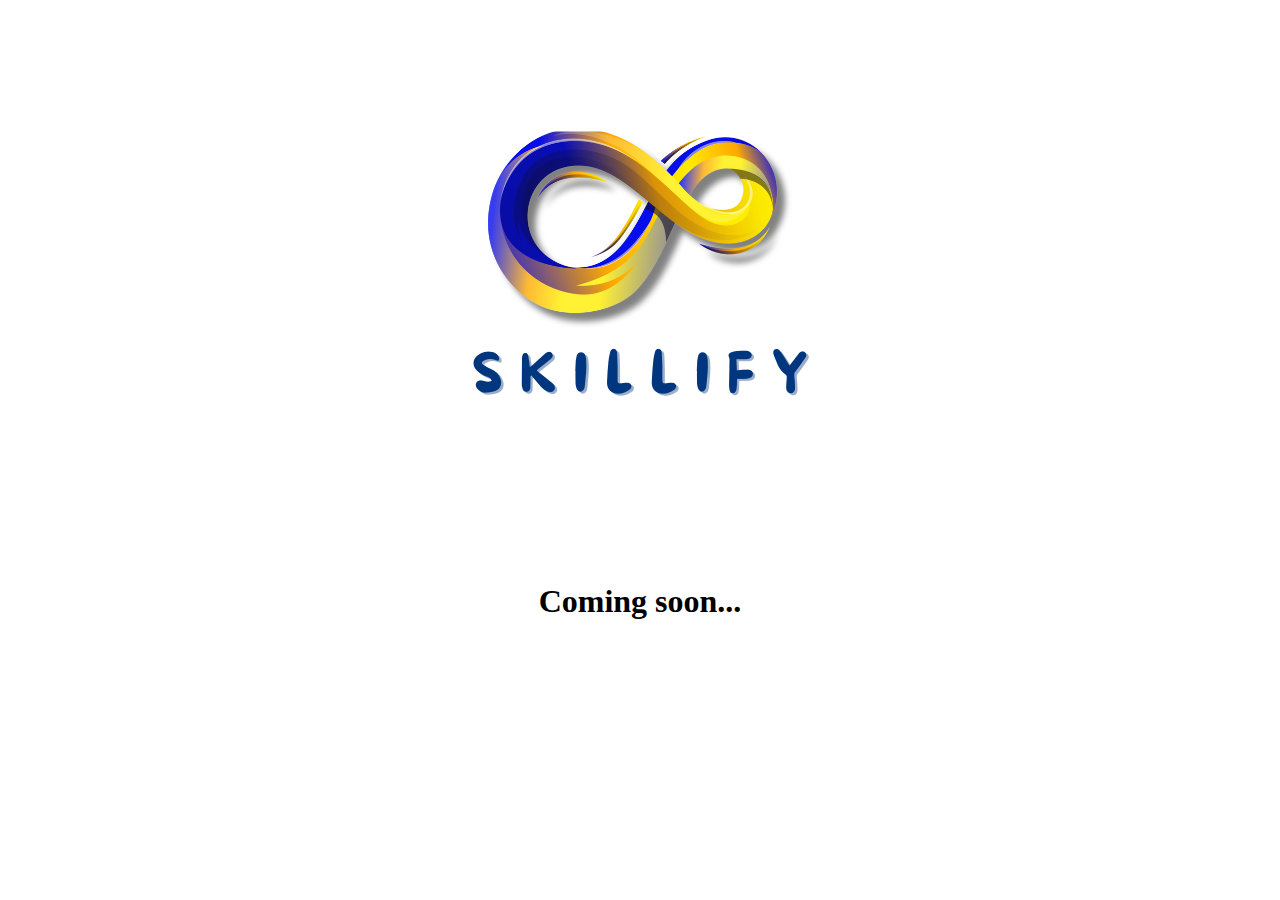
<file: index.html>
<html>
    <head>
        <title>
            Skillify Global Foundation
        </title>
        
    </head>
    <body>
        <center>
        <br>
        <br>
        <img src="BG Transparent.png" alt="logo">
        <br>
        <br>
        <h1>Coming soon...</h1>
        </center>
    </body>
</html>
</file>
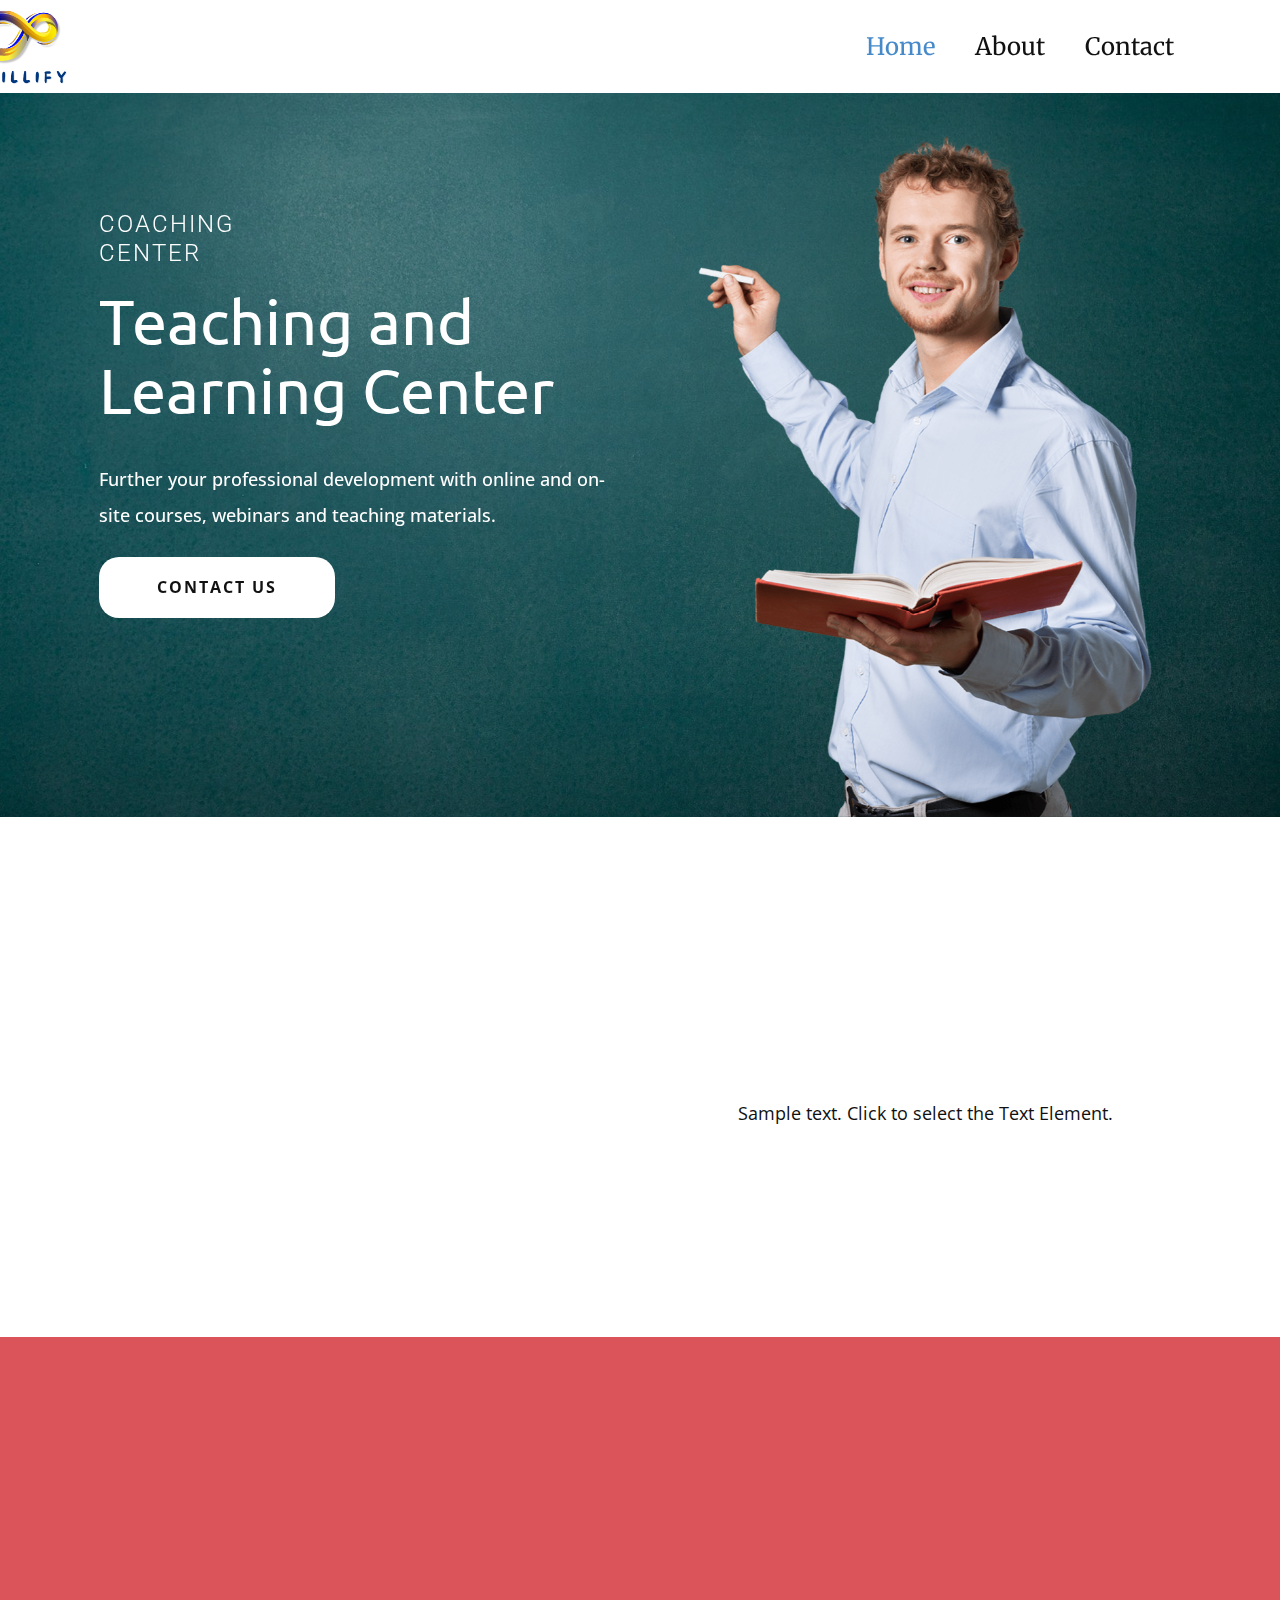
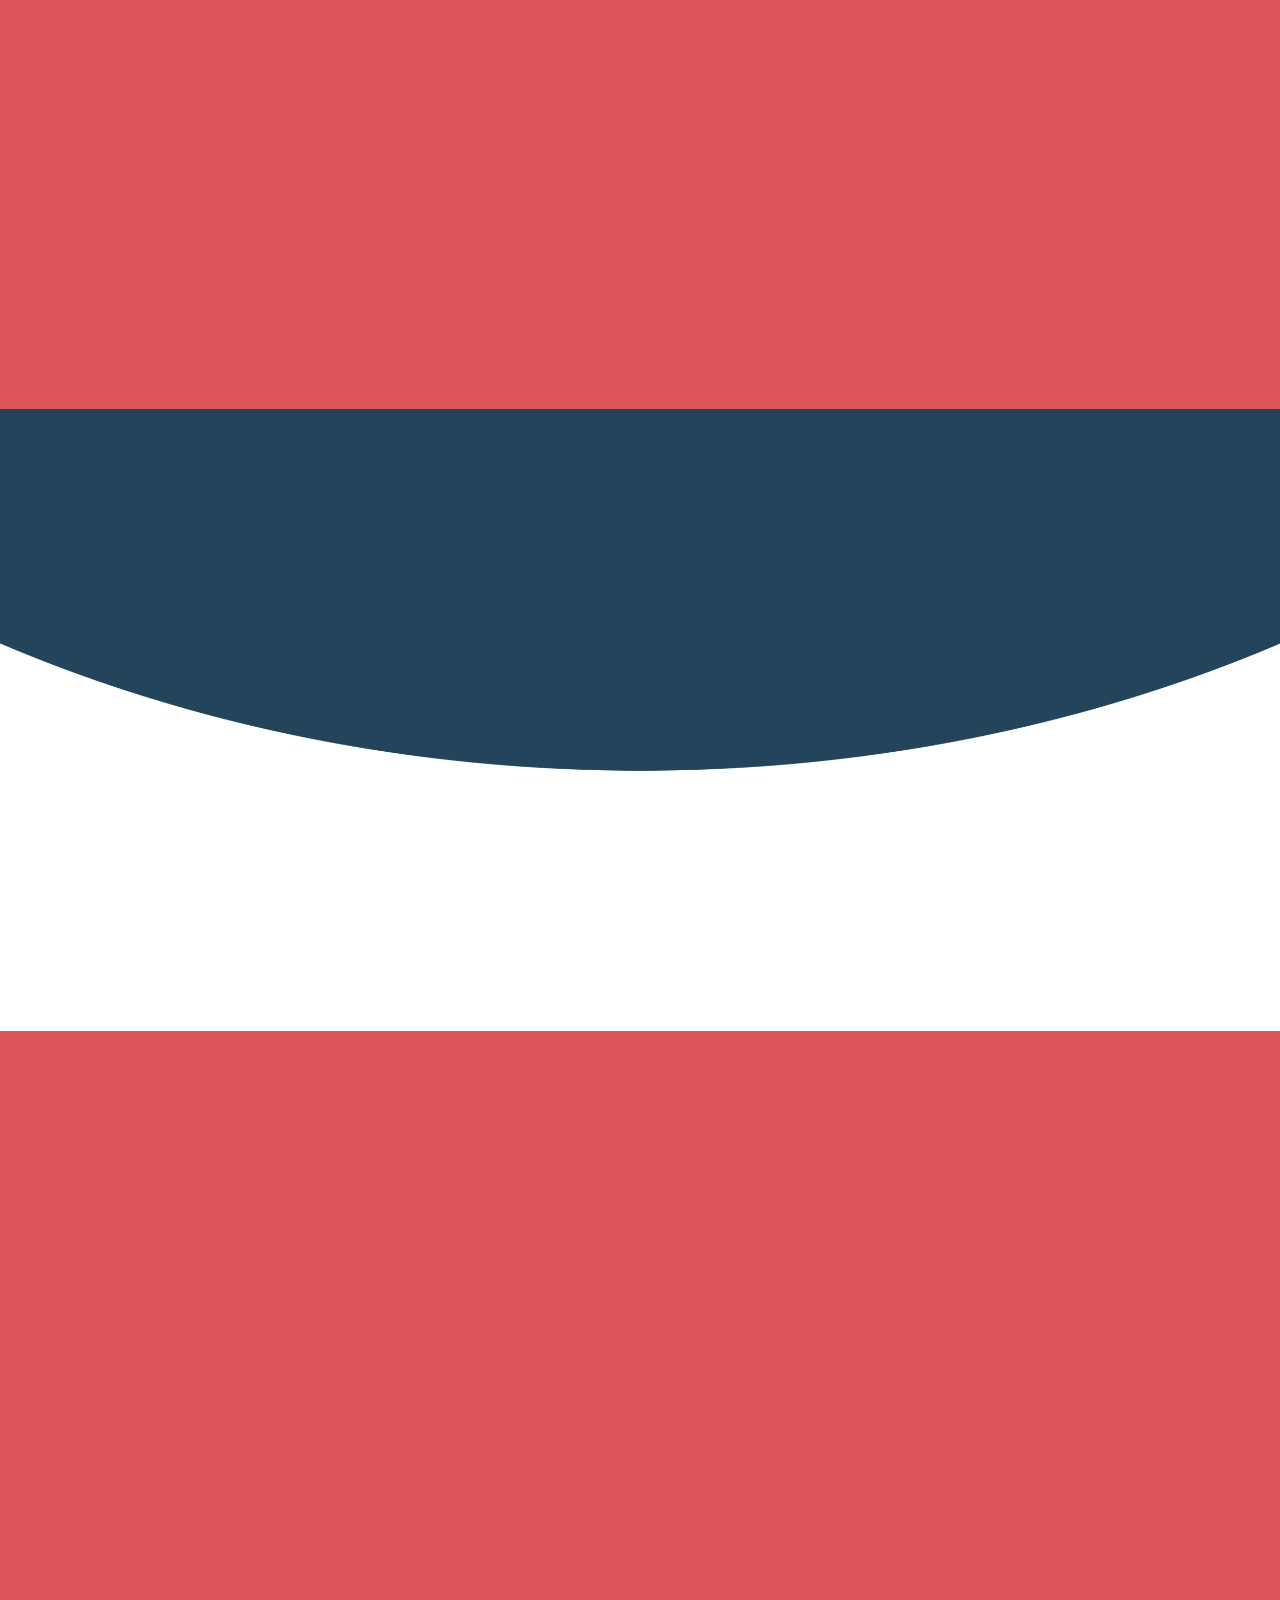
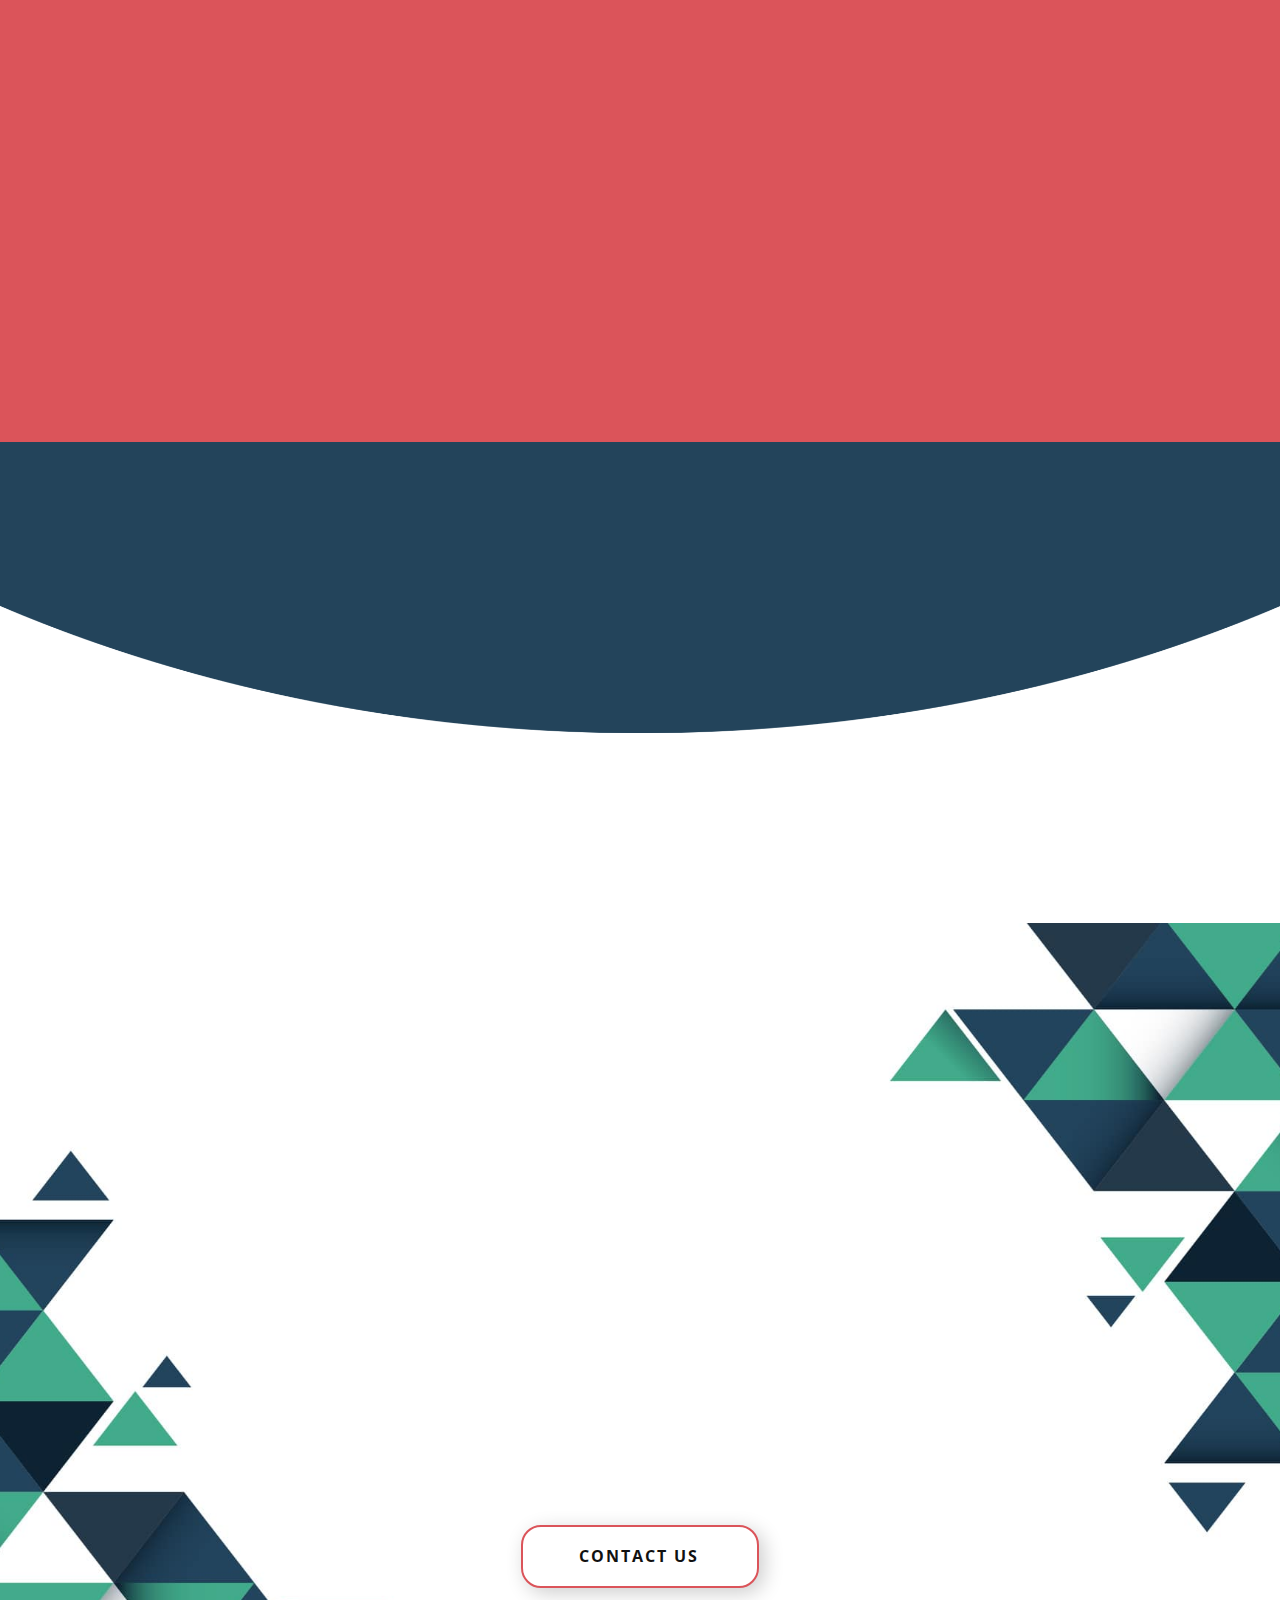
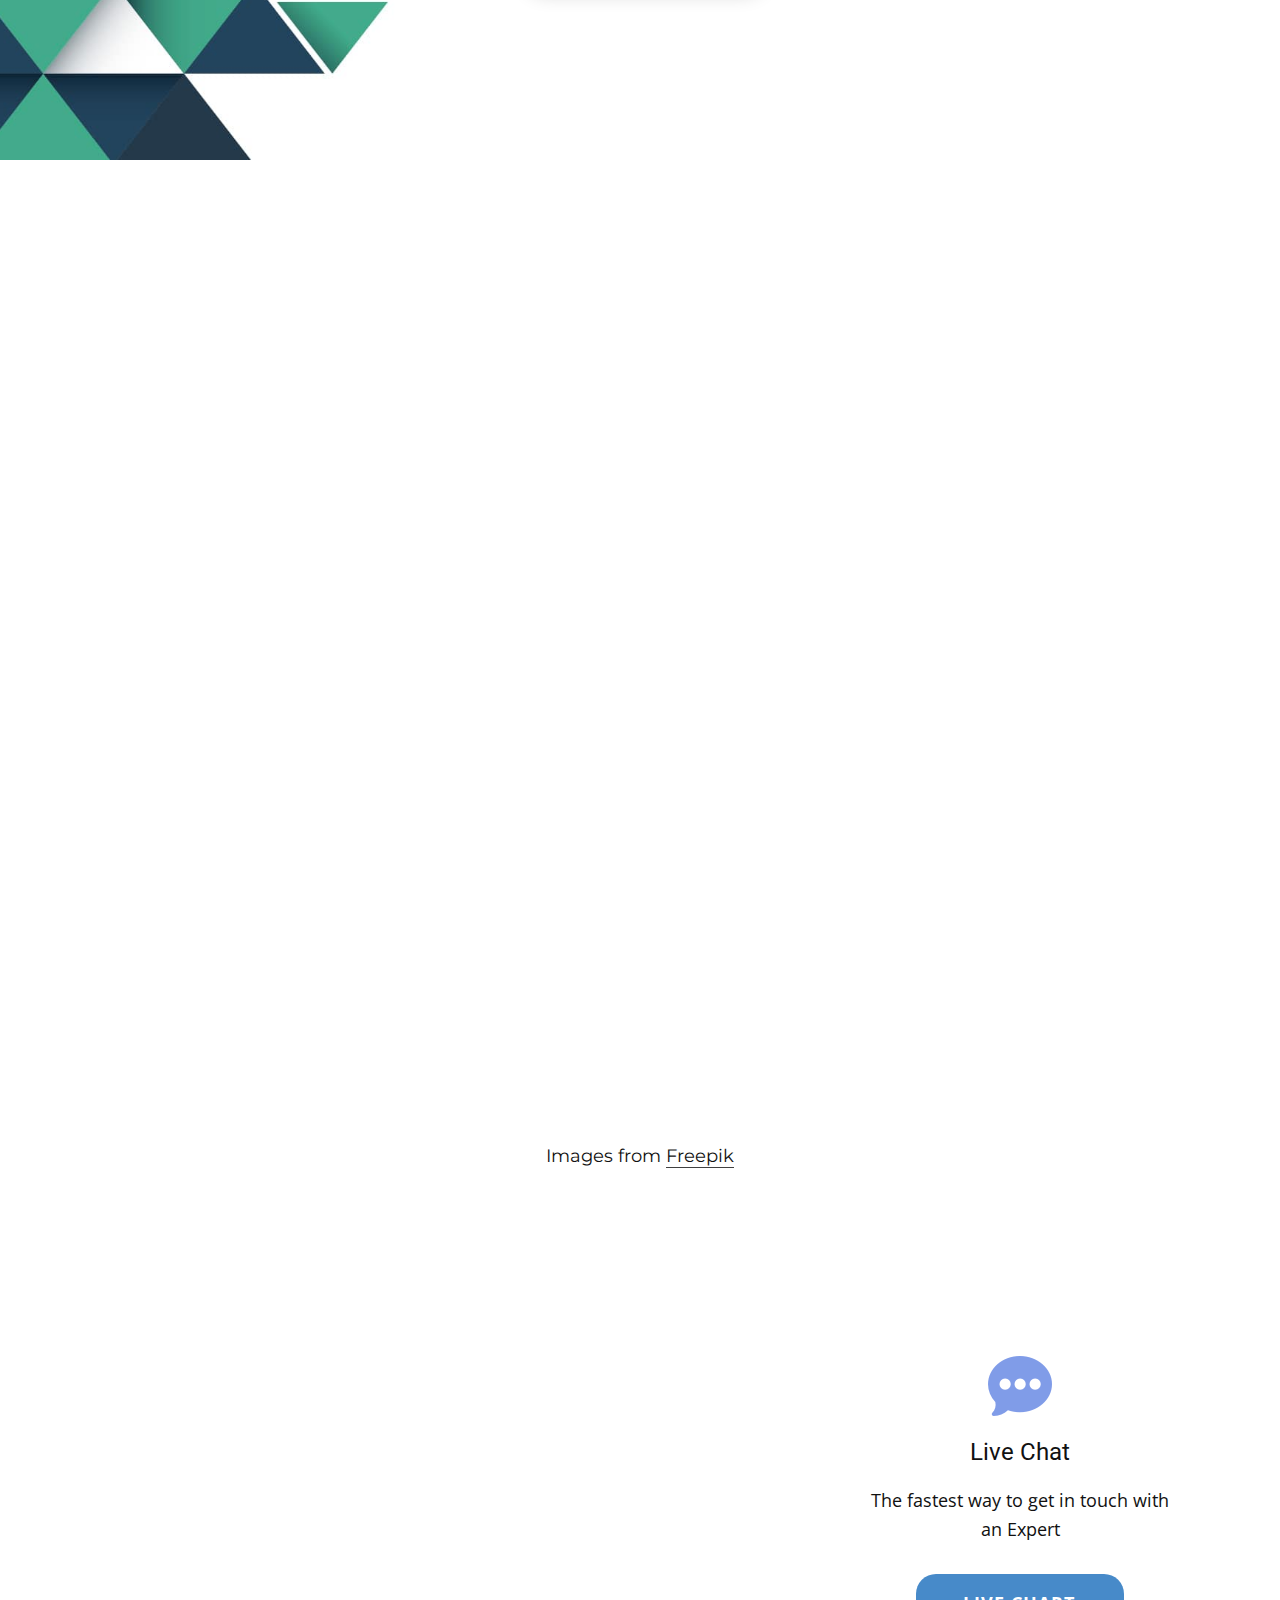
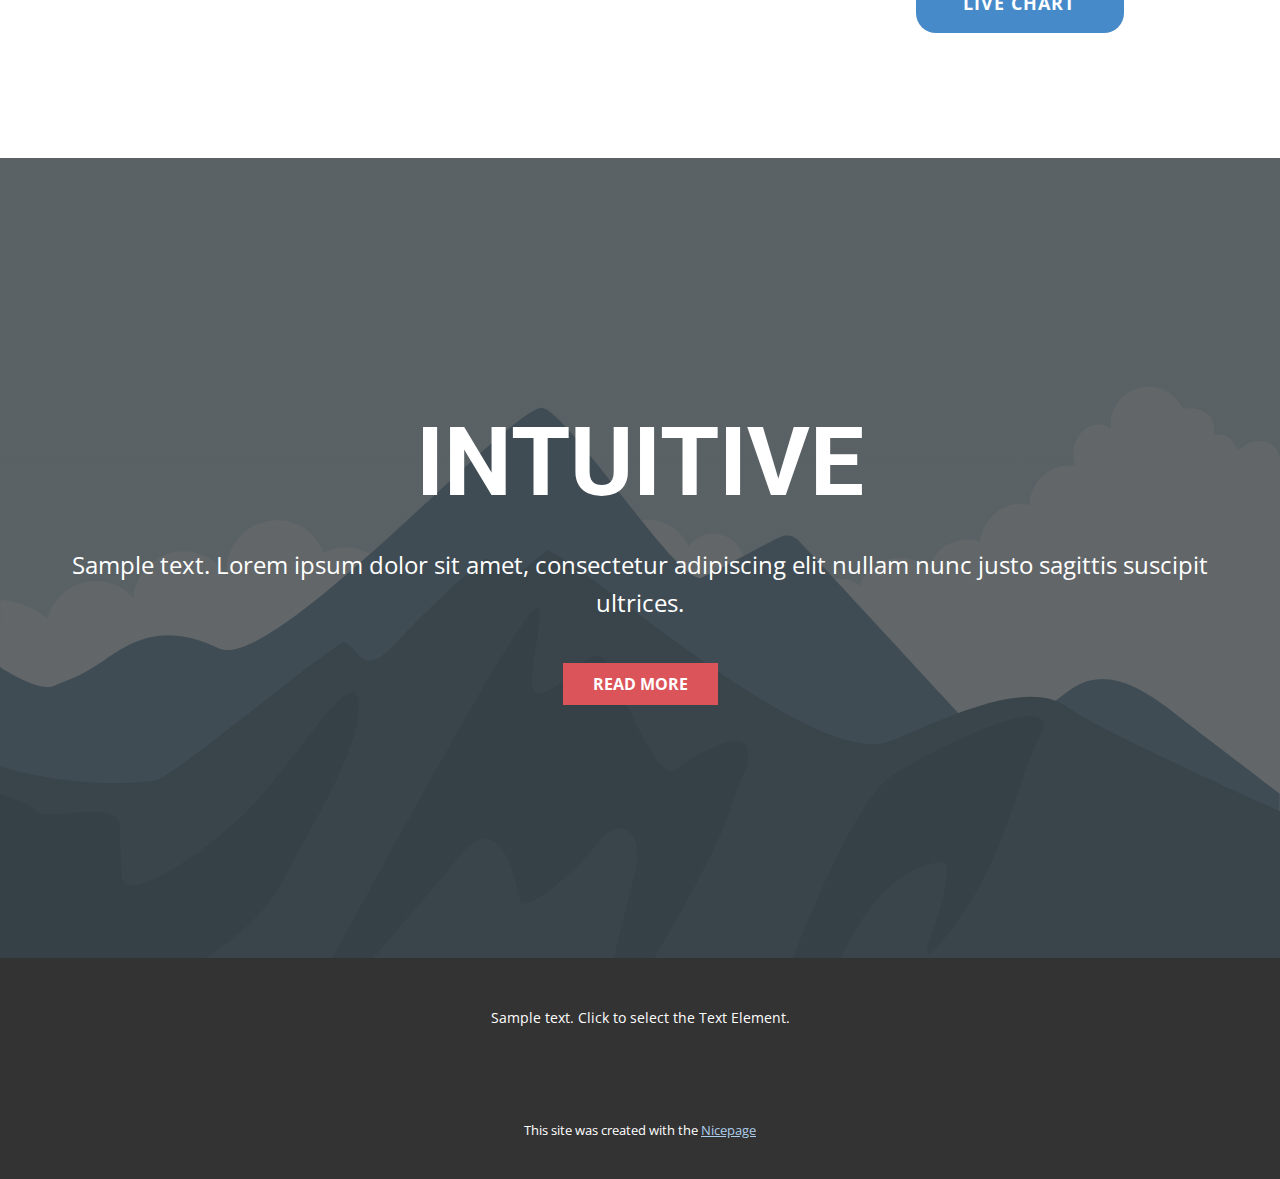
<file: Site1/index.html>
<!DOCTYPE html>
<html style="font-size: 16px;" lang="en"><head>
    <meta name="viewport" content="width=device-width, initial-scale=1.0">
    <meta charset="utf-8">
    <meta name="keywords" content="​Teaching and Learning Center, Education and Learning, 01, 02, 03, 04, Meet The Team, ​Start working smarter, ​Your space
to learn, connect,
and be inspired, Educational programs, INTUITIVE">
    <meta name="description" content="">
    <title>Home</title>
    <link rel="stylesheet" href="nicepage.css" media="screen">
<link rel="stylesheet" href="index.css" media="screen">
    <script class="u-script" type="text/javascript" src="jquery.js" defer=""></script>
    <script class="u-script" type="text/javascript" src="nicepage.js" defer=""></script>
    <meta name="generator" content="Nicepage 7.6.4, nicepage.com">
    <meta name="referrer" content="origin">
    
    
    
    
    
    
    
    
    
    
    
    
    <link id="u-theme-google-font" rel="stylesheet" href="https://fonts.googleapis.com/css?family=Roboto:100,100i,300,300i,400,400i,500,500i,700,700i,900,900i|Open+Sans:300,300i,400,400i,500,500i,600,600i,700,700i,800,800i">
    <link id="u-page-google-font" rel="stylesheet" href="https://fonts.googleapis.com/css?family=Roboto:100,100i,300,300i,400,400i,500,500i,700,700i,900,900i|Ubuntu:300,300i,400,400i,500,500i,700,700i|Oswald:200,300,400,500,600,700|Raleway:100,100i,200,200i,300,300i,400,400i,500,500i,600,600i,700,700i,800,800i,900,900i|Montserrat:100,100i,200,200i,300,300i,400,400i,500,500i,600,600i,700,700i,800,800i,900,900i|Merriweather:300,300i,400,400i,700,700i,900,900i">
    <script type="application/ld+json">{
		"@context": "http://schema.org",
		"@type": "Organization",
		"name": "",
		"logo": "images/BGTransparent1.png"
}</script>
    <meta name="theme-color" content="#478ac9">
    <meta property="og:title" content="Home">
    <meta property="og:type" content="website">
  <meta data-intl-tel-input-cdn-path="intlTelInput/"></head>
  <body data-home-page="Home.html" data-home-page-title="Home" data-path-to-root="./" data-include-products="false" class="u-body u-xl-mode" data-lang="en"><header class="u-clearfix u-header u-sticky u-sticky-56ae u-valign-top-lg u-valign-top-md u-valign-top-sm u-valign-top-xs u-header" id="header"><div class="u-clearfix u-sheet u-sheet-1">
        <nav class="u-menu u-menu-one-level u-offcanvas u-menu-1" data-responsive-from="MD">
          <div class="menu-collapse u-custom-font u-font-merriweather" style="font-size: 1.5rem; letter-spacing: 0px; font-weight: 700;">
            <a class="u-button-style u-custom-left-right-menu-spacing u-custom-padding-bottom u-custom-top-bottom-menu-spacing u-file-icon u-hamburger-link u-nav-link u-text-active-palette-1-base u-text-hover-palette-2-base u-file-icon-1" href="#">
              <img src="images/169236.png" alt="">
            </a>
          </div>
          <div class="u-custom-menu u-nav-container">
            <ul class="u-custom-font u-font-merriweather u-nav u-unstyled u-nav-1"><li class="u-nav-item"><a class="u-button-style u-nav-link u-text-active-palette-1-base u-text-hover-palette-2-base" href="./" style="padding: 20px;">Home</a>
</li><li class="u-nav-item"><a class="u-button-style u-nav-link u-text-active-palette-1-base u-text-hover-palette-2-base" href="About.html" style="padding: 20px;">About</a>
</li><li class="u-nav-item"><a class="u-button-style u-nav-link u-text-active-palette-1-base u-text-hover-palette-2-base" href="Contact.html" style="padding: 20px 36px 20px 20px;">Contact</a>
</li></ul>
          </div>
          <div class="u-custom-menu u-nav-container-collapse">
            <div class="u-black u-container-style u-inner-container-layout u-opacity u-opacity-95 u-sidenav">
              <div class="u-inner-container-layout u-sidenav-overflow">
                <div class="u-menu-close"></div>
                <ul class="u-align-center u-nav u-popupmenu-items u-unstyled u-nav-2"><li class="u-nav-item"><a class="u-button-style u-nav-link" href="./">Home</a>
</li><li class="u-nav-item"><a class="u-button-style u-nav-link" href="About.html">About</a>
</li><li class="u-nav-item"><a class="u-button-style u-nav-link" href="Contact.html">Contact</a>
</li></ul>
              </div>
            </div>
            <div class="u-black u-menu-overlay u-opacity u-opacity-70"></div>
          </div>
          <style class="menu-style">@media (max-width: 939px) {
                    [data-responsive-from="MD"] .u-nav-container {
                        display: none;
                    }
                    [data-responsive-from="MD"] .menu-collapse {
                        display: block;
                    }
                }</style>
        </nav>
        <a href="./" data-page-id="1399511963" class="u-align-left u-image u-image-default u-logo u-image-1" data-image-width="500" data-image-height="269" title="Home" rel="nofollow">
          <img src="images/BGTransparent1.png" class="u-logo-image u-logo-image-1" alt="">
        </a>
      </div></header>
    <section class="u-clearfix u-image u-shading u-section-1" id="sec-446d">
      <div class="u-clearfix u-sheet u-valign-bottom-lg u-valign-middle-md u-valign-middle-sm u-valign-middle-xs u-sheet-1">
        <div class="data-layout-selected u-clearfix u-expanded-width u-layout-wrap u-layout-wrap-1">
          <div class="u-layout">
            <div class="u-layout-row">
              <div class="u-container-align-left u-container-style u-layout-cell u-left-cell u-size-30 u-layout-cell-1" src="">
                <div class="u-container-layout u-valign-middle-lg u-valign-middle-md u-valign-middle-sm u-valign-middle-xs u-container-layout-1">
                  <h3 class="u-align-left u-text u-text-body-alt-color u-text-1" data-animation-name="customAnimationIn" data-animation-duration="1500" data-animation-delay="500">Coaching center</h3>
                  <h1 class="u-align-left u-custom-font u-font-ubuntu u-text u-text-body-alt-color u-text-2" data-animation-name="customAnimationIn" data-animation-duration="1500" data-animation-delay="0"> Teaching and Learning Center</h1>
                  <p class="u-align-left u-text u-text-body-alt-color u-text-3" data-animation-name="customAnimationIn" data-animation-duration="1500" data-animation-delay="250"> Further your professional development with online and on-site courses, webinars and teaching materials.</p>
                  <a href="#" class="u-active-palette-1-light-3 u-align-left u-border-none u-btn u-btn-round u-button-style u-hover-palette-1-light-3 u-radius-20 u-text-active-palette-1-base u-text-hover-palette-1-base u-white u-btn-1" data-animation-name="customAnimationIn" data-animation-duration="1500" data-animation-delay="0">contact us</a>
                </div>
              </div>
              <div class="u-align-left u-container-align-center-sm u-container-align-center-xs u-container-align-left u-container-style u-layout-cell u-right-cell u-size-30 u-layout-cell-2" data-animation-name="customAnimationIn" data-animation-duration="1500">
                <div class="u-container-layout u-valign-bottom-lg u-valign-bottom-md u-valign-top-sm u-valign-top-xl u-valign-top-xs u-container-layout-2">
                  <img src="images/dswamin.png" alt="" class="u-expanded-width u-image u-image-default u-image-1">
                </div>
              </div>
            </div>
          </div>
        </div>
      </div>
    </section>
    <section class="u-clearfix u-section-2" id="block-3">
      <div class="u-clearfix u-sheet u-valign-middle u-sheet-1">
        <div class="data-layout-selected u-clearfix u-expanded-width u-layout-wrap u-layout-wrap-1">
          <div class="u-layout">
            <div class="u-layout-row">
              <div class="u-container-align-center u-container-style u-image u-layout-cell u-size-30 u-image-1" data-image-width="1280" data-image-height="853" data-animation-name="customAnimationIn" data-animation-duration="1000" data-animation-delay="0">
                <div class="u-container-layout u-valign-middle u-container-layout-1"></div>
              </div>
              <div class="u-container-align-center u-container-style u-layout-cell u-size-30 u-layout-cell-2">
                <div class="u-container-layout u-valign-middle u-container-layout-2">
                  <h2 class="u-align-center u-text u-text-default u-text-1" data-animation-name="fadeIn" data-animation-duration="1000" data-animation-delay="0">Sample Headline</h2>
                  <p class="u-align-center u-text u-text-default u-text-2">Sample text. Click to select the Text Element.</p>
                </div>
              </div>
            </div>
          </div>
        </div>
      </div>
    </section>
    <section class="u-align-center u-clearfix u-container-align-center u-container-align-left u-palette-2-base u-section-3" id="sec-b2af">
      <div class="u-clearfix u-sheet u-valign-middle u-sheet-1">
        <div class="data-layout-selected u-clearfix u-expanded-width u-layout-wrap u-layout-wrap-1">
          <div class="u-layout">
            <div class="u-layout-row">
              <div class="u-container-align-left u-container-style u-layout-cell u-size-30 u-layout-cell-1">
                <div class="u-container-layout u-valign-top u-container-layout-1">
                  <h5 class="u-align-left u-text u-text-default u-text-palette-2-light-1 u-text-1" data-animation-name="customAnimationIn" data-animation-duration="1500" data-animation-delay="500">what we do</h5>
                  <div class="u-list u-list-1">
                    <div class="u-repeater u-repeater-1">
                      <div class="u-container-align-left u-container-style u-list-item u-repeater-item u-shape-rectangle u-list-item-1" data-animation-name="customAnimationIn" data-animation-duration="1500" data-animation-delay="250">
                        <div class="u-container-layout u-similar-container u-valign-middle u-container-layout-2">
                          <h3 class="u-align-left u-text u-text-2"> New Strategies for Teacher Learning</h3>
                          <p class="u-align-left u-text u-text-3"> Ut enim ad minim veniam, quis nostrud exercitation ullamco laboris nisi ut aliquip ex ea commodo consequat. </p>
                        </div>
                      </div>
                      <div class="u-container-align-left u-container-style u-list-item u-repeater-item u-shape-rectangle u-list-item-2" data-animation-name="customAnimationIn" data-animation-duration="1500" data-animation-delay="250">
                        <div class="u-container-layout u-similar-container u-valign-middle u-container-layout-3">
                          <h3 class="u-align-left u-text u-text-4"> Professional Learning in Practice</h3>
                          <p class="u-align-left u-text u-text-5"> Ut enim ad minim veniam, quis nostrud exercitation ullamco laboris nisi ut aliquip ex ea commodo consequat. </p>
                        </div>
                      </div>
                    </div>
                  </div>
                </div>
              </div>
              <div class="u-container-align-left u-container-style u-layout-cell u-size-30 u-layout-cell-2">
                <div class="u-container-layout u-valign-top u-container-layout-4">
                  <h5 class="u-align-left u-text u-text-default u-text-palette-2-light-1 u-text-6" data-animation-name="customAnimationIn" data-animation-duration="1500" data-animation-delay="500" data-animation-direction=""> Professional Learning</h5>
                  <div class="u-list u-list-2">
                    <div class="u-repeater u-repeater-2">
                      <div class="u-container-align-left u-container-style u-list-item u-repeater-item u-shape-rectangle u-list-item-3" data-animation-name="customAnimationIn" data-animation-duration="1500" data-animation-delay="250">
                        <div class="u-container-layout u-similar-container u-valign-middle u-container-layout-5">
                          <h3 class="u-align-left u-text u-text-7"> What Teachers Need to Know</h3>
                          <p class="u-align-left u-text u-text-8"> Ut enim ad minim veniam, quis nostrud exercitation ullamco laboris nisi ut aliquip ex ea commodo consequat. </p>
                        </div>
                      </div>
                      <div class="u-container-align-left u-container-style u-list-item u-repeater-item u-shape-rectangle u-list-item-4" data-animation-name="customAnimationIn" data-animation-duration="1500" data-animation-delay="250">
                        <div class="u-container-layout u-similar-container u-valign-middle u-container-layout-6">
                          <h3 class="u-align-left u-text u-text-9"> The Good Design</h3>
                          <p class="u-align-left u-text u-text-10"> Ut enim ad minim veniam, quis nostrud exercitation ullamco laboris nisi ut aliquip ex ea commodo consequat. </p>
                        </div>
                      </div>
                    </div>
                  </div>
                </div>
              </div>
            </div>
          </div>
        </div>
      </div>
    </section>
    <section class="skrollable skrollable-between u-align-center u-clearfix u-container-align-center u-image u-section-4" id="sec-2c70" data-image-width="2500" data-image-height="1278" data-animation-name="" data-animation-duration="0" data-animation-delay="0" data-animation-direction="">
      <div class="u-clearfix u-sheet u-sheet-1">
        <h2 class="u-text u-text-body-alt-color u-text-1" data-animation-name="customAnimationIn" data-animation-duration="1500" data-animation-delay="500">Education and Learning</h2>
        <p class="u-text u-text-body-alt-color u-text-default u-text-2" data-animation-name="customAnimationIn" data-animation-duration="1500" data-animation-delay="500">Learning is something we do almost every day</p>
        <div class="u-expanded-width-md u-expanded-width-sm u-expanded-width-xs u-list u-list-1">
          <div class="u-repeater u-repeater-1">
            <div class="u-align-left u-container-align-left u-container-style u-list-item u-palette-5-light-2 u-repeater-item u-list-item-1" data-animation-name="customAnimationIn" data-animation-duration="1500" data-animation-delay="500">
              <div class="u-container-layout u-similar-container u-valign-top u-container-layout-1">
                <div class="u-align-center u-container-align-center u-container-style u-group u-palette-1-base u-radius-50 u-shape-round u-group-1" data-animation-name="customAnimationIn" data-animation-duration="1500" data-animation-delay="500">
                  <div class="u-container-layout u-valign-middle u-container-layout-2">
                    <h2 class="u-custom-font u-font-oswald u-text u-text-body-alt-color u-text-3">01</h2>
                  </div>
                </div>
                <h5 class="u-text u-text-4">Teaching</h5>
                <p class="u-text u-text-default u-text-5">Sample text. Click to select the text box. Click again or double click to start editing the text.</p>
                <a href="#" class="u-active-none u-border-1 u-border-active-palette-2-base u-border-hover-palette-2-base u-border-no-left u-border-no-right u-border-no-top u-border-palette-1-base u-bottom-left-radius-0 u-bottom-right-radius-0 u-btn u-button-style u-hover-none u-none u-radius-0 u-text-body-color u-top-left-radius-0 u-top-right-radius-0 u-btn-1">learn more</a>
              </div>
            </div>
            <div class="u-align-left u-container-align-left u-container-style u-list-item u-palette-5-light-2 u-repeater-item u-list-item-2" data-animation-name="customAnimationIn" data-animation-duration="1500" data-animation-delay="500">
              <div class="u-container-layout u-similar-container u-valign-top u-container-layout-3">
                <div class="u-align-center u-container-align-center u-container-style u-group u-palette-1-base u-radius-50 u-shape-round u-group-2" data-animation-name="customAnimationIn" data-animation-duration="1500" data-animation-delay="500">
                  <div class="u-container-layout u-valign-middle u-container-layout-4">
                    <h2 class="u-custom-font u-font-oswald u-text u-text-body-alt-color u-text-default u-text-6">02</h2>
                  </div>
                </div>
                <h5 class="u-text u-text-7">Innovations<br>
                </h5>
                <p class="u-text u-text-default u-text-8">Sample text. Click to select the text box. Click again or double click to start editing the text.</p>
                <a href="#" class="u-active-none u-border-1 u-border-active-palette-2-base u-border-hover-palette-2-base u-border-no-left u-border-no-right u-border-no-top u-border-palette-1-base u-bottom-left-radius-0 u-bottom-right-radius-0 u-btn u-button-style u-hover-none u-none u-radius-0 u-text-body-color u-top-left-radius-0 u-top-right-radius-0 u-btn-2">learn more</a>
              </div>
            </div>
            <div class="u-align-left u-container-align-left u-container-style u-list-item u-palette-5-light-2 u-repeater-item u-list-item-3" data-animation-name="customAnimationIn" data-animation-duration="1500" data-animation-delay="500">
              <div class="u-container-layout u-similar-container u-valign-top u-container-layout-5">
                <div class="u-align-center u-container-align-center u-container-style u-group u-palette-1-base u-radius-50 u-shape-round u-group-3" data-animation-name="customAnimationIn" data-animation-duration="1500" data-animation-delay="500">
                  <div class="u-container-layout u-valign-middle u-container-layout-6">
                    <h2 class="u-custom-font u-font-oswald u-text u-text-body-alt-color u-text-default u-text-9">03</h2>
                  </div>
                </div>
                <h5 class="u-text u-text-10">Students</h5>
                <p class="u-text u-text-default u-text-11">Sample text. Click to select the text box. Click again or double click to start editing the text.</p>
                <a href="#" class="u-active-none u-border-1 u-border-active-palette-2-base u-border-hover-palette-2-base u-border-no-left u-border-no-right u-border-no-top u-border-palette-1-base u-bottom-left-radius-0 u-bottom-right-radius-0 u-btn u-button-style u-hover-none u-none u-radius-0 u-text-body-color u-top-left-radius-0 u-top-right-radius-0 u-btn-3">learn more</a>
              </div>
            </div>
            <div class="u-align-left u-container-align-left u-container-style u-list-item u-palette-5-light-2 u-repeater-item u-list-item-4" data-animation-name="customAnimationIn" data-animation-duration="1500" data-animation-delay="500">
              <div class="u-container-layout u-similar-container u-valign-top u-container-layout-7">
                <div class="u-align-center u-container-align-center u-container-style u-group u-palette-1-base u-radius-50 u-shape-round u-group-4" data-animation-name="customAnimationIn" data-animation-duration="1500" data-animation-delay="500">
                  <div class="u-container-layout u-valign-middle u-container-layout-8">
                    <h2 class="u-custom-font u-font-oswald u-text u-text-body-alt-color u-text-default u-text-12">04</h2>
                  </div>
                </div>
                <h5 class="u-text u-text-13">Resources</h5>
                <p class="u-text u-text-default u-text-14">Sample text. Click to select the text box. Click again or double click to start editing the text.</p>
                <a href="#" class="u-active-none u-border-1 u-border-active-palette-2-base u-border-hover-palette-2-base u-border-no-left u-border-no-right u-border-no-top u-border-palette-1-base u-bottom-left-radius-0 u-bottom-right-radius-0 u-btn u-button-style u-hover-none u-none u-radius-0 u-text-body-color u-top-left-radius-0 u-top-right-radius-0 u-btn-4">learn more</a>
              </div>
            </div>
          </div>
        </div>
      </div>
    </section>
    <section class="u-align-center u-clearfix u-container-align-center u-palette-2-base u-section-5" id="sec-62b7">
      <div class="u-clearfix u-sheet u-valign-middle-md u-valign-middle-sm u-valign-middle-xl u-valign-middle-xs u-sheet-1">
        <h2 class="u-text u-text-default u-text-1" data-animation-name="customAnimationIn" data-animation-duration="1500" data-animation-delay="250">Meet The Team</h2>
        <p class="u-text u-text-2" data-animation-name="customAnimationIn" data-animation-duration="1500" data-animation-delay="250">Image by <a href="https://www.freepik.com/photos/people" class="u-border-1 u-border-no-left u-border-no-right u-border-no-top u-border-white u-btn u-button-link u-button-style u-none u-text-body-alt-color u-btn-1">Freepik</a>
        </p>
        <div class="u-expanded-width u-list u-list-1">
          <div class="u-repeater u-repeater-1">
            <div class="u-align-left u-container-align-left u-container-style u-list-item u-radius-20 u-repeater-item u-shape-round u-white u-list-item-1" data-animation-name="customAnimationIn" data-animation-duration="1500" data-animation-delay="500">
              <div class="u-container-layout u-similar-container u-container-layout-1">
                <div alt="" class="u-image u-image-circle u-image-1" data-image-width="598" data-image-height="598"></div>
                <div class="u-container-style u-expanded-width-md u-expanded-width-sm u-expanded-width-xs u-group u-group-1">
                  <div class="u-container-layout">
                    <p class="u-align-left u-text u-text-grey-30 u-text-3">creative leader</p>
                    <h3 class="u-align-left u-custom-font u-font-raleway u-text u-text-palette-1-base u-text-4">Bob Brown</h3>
                    <p class="u-align-left u-text u-text-body-color u-text-5">Glavi amet ritnisl libero molestie ante ut fringilla purus eros quis glavrid from dolor amet iquam lorem bibendum</p>
                    <div class="u-social-icons u-social-icons-1">
                      <a class="u-social-url" title="facebook" target="_blank" href="https://facebook.com/name">
                        <span class="u-icon u-icon-circle u-social-facebook u-social-icon u-text-palette-1-dark-1"><svg class="u-svg-link" preserveAspectRatio="xMidYMin slice" viewBox="0 0 112 112" style=""><use xmlns:xlink="http://www.w3.org/1999/xlink" xlink:href="#svg-b979"></use></svg><svg class="u-svg-content" viewBox="0 0 112 112" x="0" y="0" id="svg-b979"><circle fill="currentColor" cx="56.1" cy="56.1" r="55"></circle><path fill="#FFFFFF" d="M73.5,31.6h-9.1c-1.4,0-3.6,0.8-3.6,3.9v8.5h12.6L72,58.3H60.8v40.8H43.9V58.3h-8V43.9h8v-9.2
c0-6.7,3.1-17,17-17h12.5v13.9H73.5z"></path></svg></span>
                      </a>
                      <a class="u-social-url" title="twitter" target="_blank" href="https://twitter.com/name">
                        <span class="u-icon u-icon-circle u-social-icon u-social-twitter u-text-palette-1-dark-1"><svg class="u-svg-link" preserveAspectRatio="xMidYMin slice" viewBox="0 0 112 112" style=""><use xmlns:xlink="http://www.w3.org/1999/xlink" xlink:href="#svg-030e"></use></svg><svg class="u-svg-content" viewBox="0 0 112 112" x="0" y="0" id="svg-030e"><circle fill="currentColor" class="st0" cx="56.1" cy="56.1" r="55"></circle><path fill="#FFFFFF" d="M83.8,47.3c0,0.6,0,1.2,0,1.7c0,17.7-13.5,38.2-38.2,38.2C38,87.2,31,85,25,81.2c1,0.1,2.1,0.2,3.2,0.2
c6.3,0,12.1-2.1,16.7-5.7c-5.9-0.1-10.8-4-12.5-9.3c0.8,0.2,1.7,0.2,2.5,0.2c1.2,0,2.4-0.2,3.5-0.5c-6.1-1.2-10.8-6.7-10.8-13.1
c0-0.1,0-0.1,0-0.2c1.8,1,3.9,1.6,6.1,1.7c-3.6-2.4-6-6.5-6-11.2c0-2.5,0.7-4.8,1.8-6.7c6.6,8.1,16.5,13.5,27.6,14
c-0.2-1-0.3-2-0.3-3.1c0-7.4,6-13.4,13.4-13.4c3.9,0,7.3,1.6,9.8,4.2c3.1-0.6,5.9-1.7,8.5-3.3c-1,3.1-3.1,5.8-5.9,7.4
c2.7-0.3,5.3-1,7.7-2.1C88.7,43,86.4,45.4,83.8,47.3z"></path></svg></span>
                      </a>
                      <a class="u-social-url" title="instagram" target="_blank" href="https://instagram.com/name">
                        <span class="u-icon u-icon-circle u-social-icon u-social-instagram u-text-palette-1-dark-1 u-icon-3"><svg class="u-svg-link" preserveAspectRatio="xMidYMin slice" viewBox="0 0 512 512" style=""><use xmlns:xlink="http://www.w3.org/1999/xlink" xlink:href="#svg-559e"></use></svg><svg class="u-svg-content" viewBox="0 0 512 512" id="svg-559e"><path d="m305 256c0 27.0625-21.9375 49-49 49s-49-21.9375-49-49 21.9375-49 49-49 49 21.9375 49 49zm0 0"></path><path d="m370.59375 169.304688c-2.355469-6.382813-6.113281-12.160157-10.996094-16.902344-4.742187-4.882813-10.515625-8.640625-16.902344-10.996094-5.179687-2.011719-12.960937-4.40625-27.292968-5.058594-15.503906-.707031-20.152344-.859375-59.402344-.859375-39.253906 0-43.902344.148438-59.402344.855469-14.332031.65625-22.117187 3.050781-27.292968 5.0625-6.386719 2.355469-12.164063 6.113281-16.902344 10.996094-4.882813 4.742187-8.640625 10.515625-11 16.902344-2.011719 5.179687-4.40625 12.964843-5.058594 27.296874-.707031 15.5-.859375 20.148438-.859375 59.402344 0 39.25.152344 43.898438.859375 59.402344.652344 14.332031 3.046875 22.113281 5.058594 27.292969 2.359375 6.386719 6.113281 12.160156 10.996094 16.902343 4.742187 4.882813 10.515624 8.640626 16.902343 10.996094 5.179688 2.015625 12.964844 4.410156 27.296875 5.0625 15.5.707032 20.144532.855469 59.398438.855469 39.257812 0 43.90625-.148437 59.402344-.855469 14.332031-.652344 22.117187-3.046875 27.296874-5.0625 12.820313-4.945312 22.953126-15.078125 27.898438-27.898437 2.011719-5.179688 4.40625-12.960938 5.0625-27.292969.707031-15.503906.855469-20.152344.855469-59.402344 0-39.253906-.148438-43.902344-.855469-59.402344-.652344-14.332031-3.046875-22.117187-5.0625-27.296874zm-114.59375 162.179687c-41.691406 0-75.488281-33.792969-75.488281-75.484375s33.796875-75.484375 75.488281-75.484375c41.6875 0 75.484375 33.792969 75.484375 75.484375s-33.796875 75.484375-75.484375 75.484375zm78.46875-136.3125c-9.742188 0-17.640625-7.898437-17.640625-17.640625s7.898437-17.640625 17.640625-17.640625 17.640625 7.898437 17.640625 17.640625c-.003906 9.742188-7.898437 17.640625-17.640625 17.640625zm0 0"></path><path d="m256 0c-141.363281 0-256 114.636719-256 256s114.636719 256 256 256 256-114.636719 256-256-114.636719-256-256-256zm146.113281 316.605469c-.710937 15.648437-3.199219 26.332031-6.832031 35.683593-7.636719 19.746094-23.246094 35.355469-42.992188 42.992188-9.347656 3.632812-20.035156 6.117188-35.679687 6.832031-15.675781.714844-20.683594.886719-60.605469.886719-39.925781 0-44.929687-.171875-60.609375-.886719-15.644531-.714843-26.332031-3.199219-35.679687-6.832031-9.8125-3.691406-18.695313-9.476562-26.039063-16.957031-7.476562-7.339844-13.261719-16.226563-16.953125-26.035157-3.632812-9.347656-6.121094-20.035156-6.832031-35.679687-.722656-15.679687-.890625-20.6875-.890625-60.609375s.167969-44.929688.886719-60.605469c.710937-15.648437 3.195312-26.332031 6.828125-35.683593 3.691406-9.808594 9.480468-18.695313 16.960937-26.035157 7.339844-7.480469 16.226563-13.265625 26.035157-16.957031 9.351562-3.632812 20.035156-6.117188 35.683593-6.832031 15.675781-.714844 20.683594-.886719 60.605469-.886719s44.929688.171875 60.605469.890625c15.648437.710937 26.332031 3.195313 35.683593 6.824219 9.808594 3.691406 18.695313 9.480468 26.039063 16.960937 7.476563 7.34375 13.265625 16.226563 16.953125 26.035157 3.636719 9.351562 6.121094 20.035156 6.835938 35.683593.714843 15.675781.882812 20.683594.882812 60.605469s-.167969 44.929688-.886719 60.605469zm0 0"></path></svg></span>
                      </a>
                    </div>
                  </div>
                </div>
              </div>
            </div>
            <div class="u-align-left u-container-align-left u-container-style u-list-item u-radius-20 u-repeater-item u-shape-round u-white u-list-item-2" data-animation-name="customAnimationIn" data-animation-duration="1500" data-animation-delay="500">
              <div class="u-container-layout u-similar-container u-container-layout-3">
                <div alt="" class="u-image u-image-circle u-image-2" data-image-width="598" data-image-height="598"></div>
                <div class="u-container-style u-expanded-width-md u-expanded-width-sm u-expanded-width-xs u-group u-group-2">
                  <div class="u-container-layout">
                    <p class="u-align-left u-text u-text-default u-text-grey-30 u-text-6">sales manager</p>
                    <h3 class="u-align-left u-custom-font u-font-raleway u-text u-text-default u-text-palette-1-base u-text-7">Mary Smith&nbsp;</h3>
                    <p class="u-align-left u-text u-text-body-color u-text-8">Glavi amet ritnisl libero molestie ante ut fringilla purus eros quis glavrid from dolor amet iquam lorem bibendum</p>
                    <div class="u-social-icons u-social-icons-2">
                      <a class="u-social-url" title="facebook" target="_blank" href="https://facebook.com/name">
                        <span class="u-icon u-icon-circle u-social-facebook u-social-icon u-text-palette-1-dark-1"><svg class="u-svg-link" preserveAspectRatio="xMidYMin slice" viewBox="0 0 112 112" style=""><use xmlns:xlink="http://www.w3.org/1999/xlink" xlink:href="#svg-0afe"></use></svg><svg class="u-svg-content" viewBox="0 0 112 112" x="0" y="0" id="svg-0afe"><circle fill="currentColor" cx="56.1" cy="56.1" r="55"></circle><path fill="#FFFFFF" d="M73.5,31.6h-9.1c-1.4,0-3.6,0.8-3.6,3.9v8.5h12.6L72,58.3H60.8v40.8H43.9V58.3h-8V43.9h8v-9.2
c0-6.7,3.1-17,17-17h12.5v13.9H73.5z"></path></svg></span>
                      </a>
                      <a class="u-social-url" title="twitter" target="_blank" href="https://twitter.com/name">
                        <span class="u-icon u-icon-circle u-social-icon u-social-twitter u-text-palette-1-dark-1"><svg class="u-svg-link" preserveAspectRatio="xMidYMin slice" viewBox="0 0 112 112" style=""><use xmlns:xlink="http://www.w3.org/1999/xlink" xlink:href="#svg-6c19"></use></svg><svg class="u-svg-content" viewBox="0 0 112 112" x="0" y="0" id="svg-6c19"><circle fill="currentColor" class="st0" cx="56.1" cy="56.1" r="55"></circle><path fill="#FFFFFF" d="M83.8,47.3c0,0.6,0,1.2,0,1.7c0,17.7-13.5,38.2-38.2,38.2C38,87.2,31,85,25,81.2c1,0.1,2.1,0.2,3.2,0.2
c6.3,0,12.1-2.1,16.7-5.7c-5.9-0.1-10.8-4-12.5-9.3c0.8,0.2,1.7,0.2,2.5,0.2c1.2,0,2.4-0.2,3.5-0.5c-6.1-1.2-10.8-6.7-10.8-13.1
c0-0.1,0-0.1,0-0.2c1.8,1,3.9,1.6,6.1,1.7c-3.6-2.4-6-6.5-6-11.2c0-2.5,0.7-4.8,1.8-6.7c6.6,8.1,16.5,13.5,27.6,14
c-0.2-1-0.3-2-0.3-3.1c0-7.4,6-13.4,13.4-13.4c3.9,0,7.3,1.6,9.8,4.2c3.1-0.6,5.9-1.7,8.5-3.3c-1,3.1-3.1,5.8-5.9,7.4
c2.7-0.3,5.3-1,7.7-2.1C88.7,43,86.4,45.4,83.8,47.3z"></path></svg></span>
                      </a>
                      <a class="u-social-url" title="instagram" target="_blank" href="https://instagram.com/name">
                        <span class="u-icon u-icon-circle u-social-icon u-social-instagram u-text-palette-1-dark-1 u-icon-6"><svg class="u-svg-link" preserveAspectRatio="xMidYMin slice" viewBox="0 0 512 512" style=""><use xmlns:xlink="http://www.w3.org/1999/xlink" xlink:href="#svg-5892"></use></svg><svg class="u-svg-content" viewBox="0 0 512 512" id="svg-5892"><path d="m305 256c0 27.0625-21.9375 49-49 49s-49-21.9375-49-49 21.9375-49 49-49 49 21.9375 49 49zm0 0"></path><path d="m370.59375 169.304688c-2.355469-6.382813-6.113281-12.160157-10.996094-16.902344-4.742187-4.882813-10.515625-8.640625-16.902344-10.996094-5.179687-2.011719-12.960937-4.40625-27.292968-5.058594-15.503906-.707031-20.152344-.859375-59.402344-.859375-39.253906 0-43.902344.148438-59.402344.855469-14.332031.65625-22.117187 3.050781-27.292968 5.0625-6.386719 2.355469-12.164063 6.113281-16.902344 10.996094-4.882813 4.742187-8.640625 10.515625-11 16.902344-2.011719 5.179687-4.40625 12.964843-5.058594 27.296874-.707031 15.5-.859375 20.148438-.859375 59.402344 0 39.25.152344 43.898438.859375 59.402344.652344 14.332031 3.046875 22.113281 5.058594 27.292969 2.359375 6.386719 6.113281 12.160156 10.996094 16.902343 4.742187 4.882813 10.515624 8.640626 16.902343 10.996094 5.179688 2.015625 12.964844 4.410156 27.296875 5.0625 15.5.707032 20.144532.855469 59.398438.855469 39.257812 0 43.90625-.148437 59.402344-.855469 14.332031-.652344 22.117187-3.046875 27.296874-5.0625 12.820313-4.945312 22.953126-15.078125 27.898438-27.898437 2.011719-5.179688 4.40625-12.960938 5.0625-27.292969.707031-15.503906.855469-20.152344.855469-59.402344 0-39.253906-.148438-43.902344-.855469-59.402344-.652344-14.332031-3.046875-22.117187-5.0625-27.296874zm-114.59375 162.179687c-41.691406 0-75.488281-33.792969-75.488281-75.484375s33.796875-75.484375 75.488281-75.484375c41.6875 0 75.484375 33.792969 75.484375 75.484375s-33.796875 75.484375-75.484375 75.484375zm78.46875-136.3125c-9.742188 0-17.640625-7.898437-17.640625-17.640625s7.898437-17.640625 17.640625-17.640625 17.640625 7.898437 17.640625 17.640625c-.003906 9.742188-7.898437 17.640625-17.640625 17.640625zm0 0"></path><path d="m256 0c-141.363281 0-256 114.636719-256 256s114.636719 256 256 256 256-114.636719 256-256-114.636719-256-256-256zm146.113281 316.605469c-.710937 15.648437-3.199219 26.332031-6.832031 35.683593-7.636719 19.746094-23.246094 35.355469-42.992188 42.992188-9.347656 3.632812-20.035156 6.117188-35.679687 6.832031-15.675781.714844-20.683594.886719-60.605469.886719-39.925781 0-44.929687-.171875-60.609375-.886719-15.644531-.714843-26.332031-3.199219-35.679687-6.832031-9.8125-3.691406-18.695313-9.476562-26.039063-16.957031-7.476562-7.339844-13.261719-16.226563-16.953125-26.035157-3.632812-9.347656-6.121094-20.035156-6.832031-35.679687-.722656-15.679687-.890625-20.6875-.890625-60.609375s.167969-44.929688.886719-60.605469c.710937-15.648437 3.195312-26.332031 6.828125-35.683593 3.691406-9.808594 9.480468-18.695313 16.960937-26.035157 7.339844-7.480469 16.226563-13.265625 26.035157-16.957031 9.351562-3.632812 20.035156-6.117188 35.683593-6.832031 15.675781-.714844 20.683594-.886719 60.605469-.886719s44.929688.171875 60.605469.890625c15.648437.710937 26.332031 3.195313 35.683593 6.824219 9.808594 3.691406 18.695313 9.480468 26.039063 16.960937 7.476563 7.34375 13.265625 16.226563 16.953125 26.035157 3.636719 9.351562 6.121094 20.035156 6.835938 35.683593.714843 15.675781.882812 20.683594.882812 60.605469s-.167969 44.929688-.886719 60.605469zm0 0"></path></svg></span>
                      </a>
                    </div>
                  </div>
                </div>
              </div>
            </div>
            <div class="u-align-left u-container-align-left u-container-style u-list-item u-radius-20 u-repeater-item u-shape-round u-white u-list-item-3" data-animation-name="customAnimationIn" data-animation-duration="1500" data-animation-delay="500">
              <div class="u-container-layout u-similar-container u-container-layout-5">
                <div alt="" class="u-image u-image-circle u-image-3" data-image-width="206" data-image-height="206"></div>
                <div class="u-container-style u-expanded-width-md u-expanded-width-sm u-expanded-width-xs u-group u-group-3">
                  <div class="u-container-layout">
                    <p class="u-align-left u-text u-text-default u-text-grey-30 u-text-9">manager</p>
                    <h3 class="u-align-left u-custom-font u-font-raleway u-text u-text-default u-text-palette-1-base u-text-10">Jonh Rich</h3>
                    <p class="u-align-left u-text u-text-body-color u-text-11">Glavi amet ritnisl libero molestie ante ut fringilla purus eros quis glavrid from dolor amet iquam lorem bibendum</p>
                    <div class="u-social-icons u-social-icons-3">
                      <a class="u-social-url" title="facebook" target="_blank" href="https://facebook.com/name">
                        <span class="u-icon u-icon-circle u-social-facebook u-social-icon u-text-palette-1-dark-1"><svg class="u-svg-link" preserveAspectRatio="xMidYMin slice" viewBox="0 0 112 112" style=""><use xmlns:xlink="http://www.w3.org/1999/xlink" xlink:href="#svg-0afe"></use></svg><svg class="u-svg-content" viewBox="0 0 112 112" x="0" y="0" id="svg-0afe"><circle fill="currentColor" cx="56.1" cy="56.1" r="55"></circle><path fill="#FFFFFF" d="M73.5,31.6h-9.1c-1.4,0-3.6,0.8-3.6,3.9v8.5h12.6L72,58.3H60.8v40.8H43.9V58.3h-8V43.9h8v-9.2
c0-6.7,3.1-17,17-17h12.5v13.9H73.5z"></path></svg></span>
                      </a>
                      <a class="u-social-url" title="twitter" target="_blank" href="https://twitter.com/name">
                        <span class="u-icon u-icon-circle u-social-icon u-social-twitter u-text-palette-1-dark-1"><svg class="u-svg-link" preserveAspectRatio="xMidYMin slice" viewBox="0 0 112 112" style=""><use xmlns:xlink="http://www.w3.org/1999/xlink" xlink:href="#svg-6c19"></use></svg><svg class="u-svg-content" viewBox="0 0 112 112" x="0" y="0" id="svg-6c19"><circle fill="currentColor" class="st0" cx="56.1" cy="56.1" r="55"></circle><path fill="#FFFFFF" d="M83.8,47.3c0,0.6,0,1.2,0,1.7c0,17.7-13.5,38.2-38.2,38.2C38,87.2,31,85,25,81.2c1,0.1,2.1,0.2,3.2,0.2
c6.3,0,12.1-2.1,16.7-5.7c-5.9-0.1-10.8-4-12.5-9.3c0.8,0.2,1.7,0.2,2.5,0.2c1.2,0,2.4-0.2,3.5-0.5c-6.1-1.2-10.8-6.7-10.8-13.1
c0-0.1,0-0.1,0-0.2c1.8,1,3.9,1.6,6.1,1.7c-3.6-2.4-6-6.5-6-11.2c0-2.5,0.7-4.8,1.8-6.7c6.6,8.1,16.5,13.5,27.6,14
c-0.2-1-0.3-2-0.3-3.1c0-7.4,6-13.4,13.4-13.4c3.9,0,7.3,1.6,9.8,4.2c3.1-0.6,5.9-1.7,8.5-3.3c-1,3.1-3.1,5.8-5.9,7.4
c2.7-0.3,5.3-1,7.7-2.1C88.7,43,86.4,45.4,83.8,47.3z"></path></svg></span>
                      </a>
                      <a class="u-social-url" title="instagram" target="_blank" href="https://instagram.com/name">
                        <span class="u-icon u-icon-circle u-social-icon u-social-instagram u-text-palette-1-dark-1 u-icon-9"><svg class="u-svg-link" preserveAspectRatio="xMidYMin slice" viewBox="0 0 512 512" style=""><use xmlns:xlink="http://www.w3.org/1999/xlink" xlink:href="#svg-5892"></use></svg><svg class="u-svg-content" viewBox="0 0 512 512" id="svg-5892"><path d="m305 256c0 27.0625-21.9375 49-49 49s-49-21.9375-49-49 21.9375-49 49-49 49 21.9375 49 49zm0 0"></path><path d="m370.59375 169.304688c-2.355469-6.382813-6.113281-12.160157-10.996094-16.902344-4.742187-4.882813-10.515625-8.640625-16.902344-10.996094-5.179687-2.011719-12.960937-4.40625-27.292968-5.058594-15.503906-.707031-20.152344-.859375-59.402344-.859375-39.253906 0-43.902344.148438-59.402344.855469-14.332031.65625-22.117187 3.050781-27.292968 5.0625-6.386719 2.355469-12.164063 6.113281-16.902344 10.996094-4.882813 4.742187-8.640625 10.515625-11 16.902344-2.011719 5.179687-4.40625 12.964843-5.058594 27.296874-.707031 15.5-.859375 20.148438-.859375 59.402344 0 39.25.152344 43.898438.859375 59.402344.652344 14.332031 3.046875 22.113281 5.058594 27.292969 2.359375 6.386719 6.113281 12.160156 10.996094 16.902343 4.742187 4.882813 10.515624 8.640626 16.902343 10.996094 5.179688 2.015625 12.964844 4.410156 27.296875 5.0625 15.5.707032 20.144532.855469 59.398438.855469 39.257812 0 43.90625-.148437 59.402344-.855469 14.332031-.652344 22.117187-3.046875 27.296874-5.0625 12.820313-4.945312 22.953126-15.078125 27.898438-27.898437 2.011719-5.179688 4.40625-12.960938 5.0625-27.292969.707031-15.503906.855469-20.152344.855469-59.402344 0-39.253906-.148438-43.902344-.855469-59.402344-.652344-14.332031-3.046875-22.117187-5.0625-27.296874zm-114.59375 162.179687c-41.691406 0-75.488281-33.792969-75.488281-75.484375s33.796875-75.484375 75.488281-75.484375c41.6875 0 75.484375 33.792969 75.484375 75.484375s-33.796875 75.484375-75.484375 75.484375zm78.46875-136.3125c-9.742188 0-17.640625-7.898437-17.640625-17.640625s7.898437-17.640625 17.640625-17.640625 17.640625 7.898437 17.640625 17.640625c-.003906 9.742188-7.898437 17.640625-17.640625 17.640625zm0 0"></path><path d="m256 0c-141.363281 0-256 114.636719-256 256s114.636719 256 256 256 256-114.636719 256-256-114.636719-256-256-256zm146.113281 316.605469c-.710937 15.648437-3.199219 26.332031-6.832031 35.683593-7.636719 19.746094-23.246094 35.355469-42.992188 42.992188-9.347656 3.632812-20.035156 6.117188-35.679687 6.832031-15.675781.714844-20.683594.886719-60.605469.886719-39.925781 0-44.929687-.171875-60.609375-.886719-15.644531-.714843-26.332031-3.199219-35.679687-6.832031-9.8125-3.691406-18.695313-9.476562-26.039063-16.957031-7.476562-7.339844-13.261719-16.226563-16.953125-26.035157-3.632812-9.347656-6.121094-20.035156-6.832031-35.679687-.722656-15.679687-.890625-20.6875-.890625-60.609375s.167969-44.929688.886719-60.605469c.710937-15.648437 3.195312-26.332031 6.828125-35.683593 3.691406-9.808594 9.480468-18.695313 16.960937-26.035157 7.339844-7.480469 16.226563-13.265625 26.035157-16.957031 9.351562-3.632812 20.035156-6.117188 35.683593-6.832031 15.675781-.714844 20.683594-.886719 60.605469-.886719s44.929688.171875 60.605469.890625c15.648437.710937 26.332031 3.195313 35.683593 6.824219 9.808594 3.691406 18.695313 9.480468 26.039063 16.960937 7.476563 7.34375 13.265625 16.226563 16.953125 26.035157 3.636719 9.351562 6.121094 20.035156 6.835938 35.683593.714843 15.675781.882812 20.683594.882812 60.605469s-.167969 44.929688-.886719 60.605469zm0 0"></path></svg></span>
                      </a>
                    </div>
                  </div>
                </div>
              </div>
            </div>
            <div class="u-align-left u-container-align-left u-container-style u-list-item u-radius-20 u-repeater-item u-shape-round u-white u-list-item-4" data-animation-name="customAnimationIn" data-animation-duration="1500" data-animation-delay="500">
              <div class="u-container-layout u-similar-container u-container-layout-7">
                <div alt="" class="u-image u-image-circle u-image-4" data-image-width="450" data-image-height="520"></div>
                <div class="u-container-style u-expanded-width-md u-expanded-width-sm u-expanded-width-xs u-group u-group-4">
                  <div class="u-container-layout">
                    <p class="u-align-left u-text u-text-default u-text-grey-30 u-text-12"> chief accountant</p>
                    <h3 class="u-align-left u-custom-font u-font-raleway u-text u-text-default u-text-palette-1-base u-text-13"> Nat Reynolds</h3>
                    <p class="u-align-left u-text u-text-body-color u-text-14">Glavi amet ritnisl libero molestie ante ut fringilla purus eros quis glavrid from dolor amet iquam lorem bibendum</p>
                    <div class="u-social-icons u-social-icons-4">
                      <a class="u-social-url" title="facebook" target="_blank" href="https://facebook.com/name">
                        <span class="u-icon u-icon-circle u-social-facebook u-social-icon u-text-palette-1-dark-1"><svg class="u-svg-link" preserveAspectRatio="xMidYMin slice" viewBox="0 0 112 112" style=""><use xmlns:xlink="http://www.w3.org/1999/xlink" xlink:href="#svg-0afe"></use></svg><svg class="u-svg-content" viewBox="0 0 112 112" x="0" y="0" id="svg-0afe"><circle fill="currentColor" cx="56.1" cy="56.1" r="55"></circle><path fill="#FFFFFF" d="M73.5,31.6h-9.1c-1.4,0-3.6,0.8-3.6,3.9v8.5h12.6L72,58.3H60.8v40.8H43.9V58.3h-8V43.9h8v-9.2
c0-6.7,3.1-17,17-17h12.5v13.9H73.5z"></path></svg></span>
                      </a>
                      <a class="u-social-url" title="twitter" target="_blank" href="https://twitter.com/name">
                        <span class="u-icon u-icon-circle u-social-icon u-social-twitter u-text-palette-1-dark-1"><svg class="u-svg-link" preserveAspectRatio="xMidYMin slice" viewBox="0 0 112 112" style=""><use xmlns:xlink="http://www.w3.org/1999/xlink" xlink:href="#svg-6c19"></use></svg><svg class="u-svg-content" viewBox="0 0 112 112" x="0" y="0" id="svg-6c19"><circle fill="currentColor" class="st0" cx="56.1" cy="56.1" r="55"></circle><path fill="#FFFFFF" d="M83.8,47.3c0,0.6,0,1.2,0,1.7c0,17.7-13.5,38.2-38.2,38.2C38,87.2,31,85,25,81.2c1,0.1,2.1,0.2,3.2,0.2
c6.3,0,12.1-2.1,16.7-5.7c-5.9-0.1-10.8-4-12.5-9.3c0.8,0.2,1.7,0.2,2.5,0.2c1.2,0,2.4-0.2,3.5-0.5c-6.1-1.2-10.8-6.7-10.8-13.1
c0-0.1,0-0.1,0-0.2c1.8,1,3.9,1.6,6.1,1.7c-3.6-2.4-6-6.5-6-11.2c0-2.5,0.7-4.8,1.8-6.7c6.6,8.1,16.5,13.5,27.6,14
c-0.2-1-0.3-2-0.3-3.1c0-7.4,6-13.4,13.4-13.4c3.9,0,7.3,1.6,9.8,4.2c3.1-0.6,5.9-1.7,8.5-3.3c-1,3.1-3.1,5.8-5.9,7.4
c2.7-0.3,5.3-1,7.7-2.1C88.7,43,86.4,45.4,83.8,47.3z"></path></svg></span>
                      </a>
                      <a class="u-social-url" title="instagram" target="_blank" href="https://instagram.com/name">
                        <span class="u-icon u-icon-circle u-social-icon u-social-instagram u-text-palette-1-dark-1 u-icon-12"><svg class="u-svg-link" preserveAspectRatio="xMidYMin slice" viewBox="0 0 512 512" style=""><use xmlns:xlink="http://www.w3.org/1999/xlink" xlink:href="#svg-5892"></use></svg><svg class="u-svg-content" viewBox="0 0 512 512" id="svg-5892"><path d="m305 256c0 27.0625-21.9375 49-49 49s-49-21.9375-49-49 21.9375-49 49-49 49 21.9375 49 49zm0 0"></path><path d="m370.59375 169.304688c-2.355469-6.382813-6.113281-12.160157-10.996094-16.902344-4.742187-4.882813-10.515625-8.640625-16.902344-10.996094-5.179687-2.011719-12.960937-4.40625-27.292968-5.058594-15.503906-.707031-20.152344-.859375-59.402344-.859375-39.253906 0-43.902344.148438-59.402344.855469-14.332031.65625-22.117187 3.050781-27.292968 5.0625-6.386719 2.355469-12.164063 6.113281-16.902344 10.996094-4.882813 4.742187-8.640625 10.515625-11 16.902344-2.011719 5.179687-4.40625 12.964843-5.058594 27.296874-.707031 15.5-.859375 20.148438-.859375 59.402344 0 39.25.152344 43.898438.859375 59.402344.652344 14.332031 3.046875 22.113281 5.058594 27.292969 2.359375 6.386719 6.113281 12.160156 10.996094 16.902343 4.742187 4.882813 10.515624 8.640626 16.902343 10.996094 5.179688 2.015625 12.964844 4.410156 27.296875 5.0625 15.5.707032 20.144532.855469 59.398438.855469 39.257812 0 43.90625-.148437 59.402344-.855469 14.332031-.652344 22.117187-3.046875 27.296874-5.0625 12.820313-4.945312 22.953126-15.078125 27.898438-27.898437 2.011719-5.179688 4.40625-12.960938 5.0625-27.292969.707031-15.503906.855469-20.152344.855469-59.402344 0-39.253906-.148438-43.902344-.855469-59.402344-.652344-14.332031-3.046875-22.117187-5.0625-27.296874zm-114.59375 162.179687c-41.691406 0-75.488281-33.792969-75.488281-75.484375s33.796875-75.484375 75.488281-75.484375c41.6875 0 75.484375 33.792969 75.484375 75.484375s-33.796875 75.484375-75.484375 75.484375zm78.46875-136.3125c-9.742188 0-17.640625-7.898437-17.640625-17.640625s7.898437-17.640625 17.640625-17.640625 17.640625 7.898437 17.640625 17.640625c-.003906 9.742188-7.898437 17.640625-17.640625 17.640625zm0 0"></path><path d="m256 0c-141.363281 0-256 114.636719-256 256s114.636719 256 256 256 256-114.636719 256-256-114.636719-256-256-256zm146.113281 316.605469c-.710937 15.648437-3.199219 26.332031-6.832031 35.683593-7.636719 19.746094-23.246094 35.355469-42.992188 42.992188-9.347656 3.632812-20.035156 6.117188-35.679687 6.832031-15.675781.714844-20.683594.886719-60.605469.886719-39.925781 0-44.929687-.171875-60.609375-.886719-15.644531-.714843-26.332031-3.199219-35.679687-6.832031-9.8125-3.691406-18.695313-9.476562-26.039063-16.957031-7.476562-7.339844-13.261719-16.226563-16.953125-26.035157-3.632812-9.347656-6.121094-20.035156-6.832031-35.679687-.722656-15.679687-.890625-20.6875-.890625-60.609375s.167969-44.929688.886719-60.605469c.710937-15.648437 3.195312-26.332031 6.828125-35.683593 3.691406-9.808594 9.480468-18.695313 16.960937-26.035157 7.339844-7.480469 16.226563-13.265625 26.035157-16.957031 9.351562-3.632812 20.035156-6.117188 35.683593-6.832031 15.675781-.714844 20.683594-.886719 60.605469-.886719s44.929688.171875 60.605469.890625c15.648437.710937 26.332031 3.195313 35.683593 6.824219 9.808594 3.691406 18.695313 9.480468 26.039063 16.960937 7.476563 7.34375 13.265625 16.226563 16.953125 26.035157 3.636719 9.351562 6.121094 20.035156 6.835938 35.683593.714843 15.675781.882812 20.683594.882812 60.605469s-.167969 44.929688-.886719 60.605469zm0 0"></path></svg></span>
                      </a>
                    </div>
                  </div>
                </div>
              </div>
            </div>
          </div>
        </div>
      </div>
    </section>
    <section class="skrollable skrollable-between u-align-center u-clearfix u-container-align-center u-image u-section-6" src="" id="sec-4187" data-image-width="2500" data-image-height="1278">
      <div class="u-clearfix u-sheet u-sheet-1">
        <h2 class="u-align-center u-text u-text-body-alt-color u-text-1" data-animation-name="customAnimationIn" data-animation-duration="1500" data-animation-delay="250"> Start working smarter</h2>
        <p class="u-align-center u-large-text u-text u-text-body-alt-color u-text-variant u-text-2" data-animation-name="customAnimationIn" data-animation-duration="1500" data-animation-delay="500"> Ut enim ad minim veniam, quis nostrud exercitation ullamco laboris nisi ut aliquip ex ea commodo consequat. Duis aute irure dolor in reprehenderit</p>
        <a href="#" class="u-active-palette-1-light-3 u-align-center u-border-2 u-border-active-palette-1-base u-border-hover-palette-1-base u-border-palette-2-base u-btn u-btn-round u-button-style u-hover-palette-1-light-3 u-radius-20 u-text-active-palette-1-base u-text-hover-palette-1-base u-white u-btn-1" data-animation-name="customAnimationIn" data-animation-duration="1500" data-animation-delay="750" data-animation-direction=""> Discover more</a>
      </div>
    </section>
    <section class="u-align-center u-clearfix u-container-align-center u-image u-section-7" id="sec-342e" data-image-width="1980" data-image-height="1134">
      <div class="u-clearfix u-sheet u-valign-middle-lg u-valign-middle-md u-valign-middle-sm u-valign-middle-xs u-sheet-1">
        <h1 class="u-custom-font u-font-montserrat u-text u-text-1" data-animation-name="customAnimationIn" data-animation-duration="1500" data-animation-delay="0"> Your space <br>to learn, connect, <br>and be inspired
        </h1>
        <p class="u-text u-text-2" data-animation-name="customAnimationIn" data-animation-duration="1500" data-animation-delay="500">Sample text. Click to select the text box. Click again or double click to start editing the text.&nbsp;Viverra maecenas accumsan lacus vel <span class="u-text-grey-30"></span>facilisis volutpat. Cras fermentum odio eu feugiat pretium nibh.
        </p>
        <p class="u-text u-text-3" data-animation-name="customAnimationIn" data-animation-duration="1500" data-animation-delay="500">Image from <a href="https://www.freepik.com/free-vector/geometrical-abstract-background_4239945.htm" class="u-active-none u-border-1 u-border-active-grey-75 u-border-black u-border-hover-grey-75 u-border-no-left u-border-no-right u-border-no-top u-bottom-left-radius-0 u-bottom-right-radius-0 u-btn u-button-link u-button-style u-hover-none u-none u-radius-0 u-text-active-grey-75 u-text-body-color u-text-hover-grey-75 u-top-left-radius-0 u-top-right-radius-0 u-btn-1" target="_blank">Freepik</a>
        </p>
        <a href="#" class="u-active-palette-1-light-3 u-align-center u-border-2 u-border-active-palette-1-base u-border-hover-palette-1-base u-border-palette-2-base u-btn u-btn-round u-button-style u-hover-palette-1-light-3 u-radius-20 u-text-active-palette-1-base u-text-hover-palette-1-base u-white u-btn-2" data-animation-name="" data-animation-duration="0" data-animation-delay="0" data-animation-direction="">Contact Us</a>
      </div>
    </section>
    <section class="u-align-center u-clearfix u-container-align-center u-container-align-center-lg u-container-align-center-xl u-white u-section-8" id="sec-a563">
      <div class="u-clearfix u-sheet u-valign-middle-lg u-valign-middle-md u-valign-middle-xl u-valign-middle-xs u-sheet-1">
        <h2 class="u-align-center u-text u-text-default u-text-palette-2-base u-text-1" data-animation-name="customAnimationIn" data-animation-duration="1500">Educational programs</h2>
        <p class="u-align-center u-large-text u-text u-text-variant u-text-2" data-animation-name="customAnimationIn" data-animation-duration="1500" data-animation-delay="500"> Dignissim sodales ut eu sem. Amet luctus venenatis</p>
        <img class="u-expanded-width u-image u-image-round u-radius-20 u-image-1" src="images/24974f46-7b66-12b8-3abf-c6083e0a2c1f.jpg" alt="" data-image-width="1200" data-image-height="899" data-animation-name="customAnimationIn" data-animation-duration="1000" data-animation-direction="Right" data-animation-delay="500">
        <div class="u-list u-list-1">
          <div class="u-repeater u-repeater-1">
            <div class="u-align-center u-container-align-center u-container-style u-grey-5 u-list-item u-radius-20 u-repeater-item u-shape-round u-list-item-1" data-animation-name="fadeIn" data-animation-duration="1500" data-animation-direction="Right" data-animation-delay="500">
              <div class="u-container-layout u-similar-container u-valign-middle u-container-layout-1">
                <p class="u-text u-text-default u-text-palette-1-dark-2 u-text-3">awards won</p>
                <h3 class="u-custom-font u-font-montserrat u-text u-text-default u-text-palette-1-base u-text-4" data-animation-name="counter" data-animation-event="scroll" data-animation-duration="3000">17</h3>
              </div>
            </div>
            <div class="u-align-center u-container-align-center u-container-style u-grey-5 u-list-item u-radius-20 u-repeater-item u-shape-round u-list-item-2" data-animation-name="fadeIn" data-animation-duration="1500" data-animation-direction="Right" data-animation-delay="500">
              <div class="u-container-layout u-similar-container u-valign-middle u-container-layout-2">
                <p class="u-text u-text-default u-text-palette-1-dark-2 u-text-5">XP YEARS</p>
                <h3 class="u-custom-font u-font-montserrat u-text u-text-default u-text-palette-1-base u-text-6" data-animation-name="counter" data-animation-event="scroll" data-animation-duration="3000">12+</h3>
              </div>
            </div>
            <div class="u-align-center u-container-align-center u-container-style u-grey-5 u-list-item u-radius-20 u-repeater-item u-shape-round u-list-item-3" data-animation-name="fadeIn" data-animation-duration="1500" data-animation-direction="Right" data-animation-delay="500">
              <div class="u-container-layout u-similar-container u-valign-middle u-container-layout-3">
                <p class="u-text u-text-default u-text-palette-1-dark-2 u-text-7">clients</p>
                <h3 class="u-custom-font u-font-montserrat u-text u-text-default u-text-palette-1-base u-text-8" data-animation-name="counter" data-animation-event="scroll" data-animation-duration="3000">108</h3>
              </div>
            </div>
            <div class="u-align-center u-container-align-center u-container-style u-grey-5 u-list-item u-radius-20 u-repeater-item u-shape-round u-list-item-4" data-animation-name="fadeIn" data-animation-duration="1500" data-animation-direction="Right" data-animation-delay="500">
              <div class="u-container-layout u-similar-container u-valign-middle u-container-layout-4">
                <p class="u-text u-text-default u-text-palette-1-dark-2 u-text-9">projects</p>
                <h3 class="u-custom-font u-font-montserrat u-text u-text-default u-text-palette-1-base u-text-10" data-animation-name="counter" data-animation-event="scroll" data-animation-duration="3000">150</h3>
              </div>
            </div>
          </div>
        </div>
        <p class="u-align-center u-custom-font u-font-montserrat u-text u-text-default u-text-11">Images from <a href="https://freepik.com/photos/business" class="u-active-none u-border-1 u-border-active-palette-4-dark-1 u-border-grey-75 u-border-hover-palette-4-dark-1 u-border-no-left u-border-no-right u-border-no-top u-bottom-left-radius-0 u-bottom-right-radius-0 u-btn u-button-link u-button-style u-hover-none u-none u-radius-0 u-text-body-color u-top-left-radius-0 u-top-right-radius-0 u-btn-1">Freepik</a>
        </p>
      </div>
    </section>
    <section class="u-clearfix u-container-align-center u-section-9" id="sec-0a93">
      <div class="u-clearfix u-sheet u-sheet-1">
        <div class="data-layout-selected u-clearfix u-expanded-width u-layout-wrap u-layout-wrap-1">
          <div class="u-layout">
            <div class="u-layout-row">
              <div class="u-container-align-center u-container-style u-layout-cell u-size-20-lg u-size-20-xl u-size-30-md u-size-30-sm u-size-30-xs u-layout-cell-1" data-animation-name="customAnimationIn" data-animation-duration="1000">
                <div class="u-container-layout u-valign-top u-container-layout-1">
                  <h4 class="u-align-center u-text u-text-1">Contact Us</h4>
                  <p class="u-align-center u-text u-text-default u-text-2"> Dignissim sodales ut eu sem. Amet luctus venenatis lectus magna.</p>
                  <div class="u-align-center-sm u-align-center-xs u-form u-form-1">
                    <form action="https://forms.nicepagesrv.com/v2/form/process" class="u-clearfix u-form-spacing-10 u-form-vertical u-inner-form" source="email" name="form" style="padding: 0px;">
                      <div class="u-form-email u-form-group u-label-none">
                        <label for="email-5b2e" class="u-label">Email</label>
                        <input type="email" placeholder="Enter a valid email address" id="email-5b2e" name="email" class="u-grey-10 u-input u-input-rectangle u-radius-20 u-input-1" required="">
                      </div>
                      <div class="u-align-left u-form-group u-form-submit u-label-none">
                        <a href="#" class="u-active-palette-1-dark-2 u-border-none u-btn u-btn-round u-btn-submit u-button-style u-hover-palette-1-dark-2 u-radius-20 u-btn-1">Submit</a>
                        <input type="submit" value="submit" class="u-form-control-hidden">
                      </div>
                      <div class="u-form-send-message u-form-send-success"> Thank you! Your message has been sent. </div>
                      <div class="u-form-send-error u-form-send-message"> Unable to send your message. Please fix errors then try again. </div>
                      <input type="hidden" value="" name="recaptchaResponse">
                      <input type="hidden" name="formServices" value="42a92cb0-2114-5f9f-d8dc-5e45a0154e4c">
                    </form>
                  </div>
                </div>
              </div>
              <div class="u-container-align-center-lg u-container-align-center-md u-container-align-center-xl u-container-style u-layout-cell u-size-20-lg u-size-20-xl u-size-30-md u-size-30-sm u-size-30-xs u-layout-cell-2" data-animation-name="customAnimationIn" data-animation-duration="1500" data-animation-delay="500" data-animation-direction="">
                <div class="u-container-layout u-valign-top u-container-layout-2">
                  <span class="u-align-center u-file-icon u-icon u-icon-1"><img src="images/733585.png" alt=""></span>
                  <h4 class="u-align-center u-text u-text-3"> Whatsapp Support</h4>
                  <p class="u-align-center u-text u-text-default-lg u-text-default-md u-text-default-xl u-text-4"> Add us on WhatsApp &amp; send queries for instant reply.</p>
                  <a href="tel:+12-345-678-89089" class="u-active-palette-1-dark-2 u-align-center u-border-active-palette-2-light-2 u-border-hover-palette-2-light-2 u-border-none u-btn u-btn-round u-button-style u-color-scheme-summer-time u-color-style-multicolor-1 u-custom u-hover-palette-1-dark-2 u-palette-1-base u-radius-19 u-text-active-white u-text-hover-white u-btn-2" data-animation-name="" data-animation-duration="0" data-animation-delay="0" data-animation-direction="">+12-345-678-89089</a>
                </div>
              </div>
              <div class="cell-temp-clone u-container-align-center u-container-style u-layout-cell u-size-20-lg u-size-20-xl u-size-60-md u-size-60-sm u-size-60-xs u-layout-cell-3" data-animation-name="" data-animation-duration="0" data-animation-delay="0" data-animation-direction="">
                <div class="u-container-layout u-valign-top u-container-layout-3">
                  <span class="u-align-center u-file-icon u-icon u-text-palette-1-light-1 u-icon-2"><img src="images/684849-9e33152a.png" alt=""></span>
                  <h4 class="u-align-center u-text u-text-5"> Live Chat</h4>
                  <p class="u-align-center u-text u-text-6"> The fastest way to get in touch with an Expert</p>
                  <a href="tel:+12-345-678-89089" class="u-active-palette-1-dark-2 u-align-center u-border-active-palette-2-light-2 u-border-hover-palette-2-light-2 u-btn u-btn-round u-button-style u-color-scheme-summer-time u-color-style-multicolor-1 u-custom u-hover-palette-1-dark-2 u-palette-1-base u-radius-20 u-text-active-white u-text-hover-white u-btn-3" data-animation-name="" data-animation-duration="0" data-animation-delay="0" data-animation-direction="">Live chart</a>
                </div>
              </div>
            </div>
          </div>
        </div>
      </div>
    </section>
    <section class="u-align-center u-clearfix u-container-align-center u-image u-shading u-section-10" id="block-2">
      <div class="u-clearfix u-sheet u-valign-middle u-sheet-1">
        <h1 class="u-align-center u-text u-text-default u-title u-text-1">INTUITIVE</h1>
        <p class="u-align-center u-large-text u-text u-text-default u-text-variant u-text-2">Sample text. Lorem ipsum dolor sit amet, consectetur adipiscing elit nullam nunc justo sagittis suscipit ultrices.</p>
        <a href="#" class="u-align-center u-btn u-button-style u-palette-2-base u-btn-1">Read More</a>
      </div>
    </section>
    
    
    
    <footer class="u-align-center u-clearfix u-container-align-center u-footer u-grey-80 u-footer" id="footer"><div class="u-clearfix u-sheet u-sheet-1">
        <p class="u-small-text u-text u-text-variant u-text-1">Sample text. Click to select the Text Element.</p>
      </div></footer>
    <section class="u-backlink u-clearfix u-grey-80">
      <p class="u-text">
        <span>This site was created with the </span>
        <a class="u-link" href="https://nicepage.com/" target="_blank" rel="nofollow">
          <span>Nicepage</span>
        </a>
      </p>
    </section><span style="height: 64px; width: 64px; margin-left: 0px; margin-right: auto; margin-top: 0px; background-image: none; right: 20px; bottom: 20px; padding: 15px" class="u-back-to-top u-icon u-icon-circle u-opacity u-opacity-85 u-palette-1-base" data-href="#"><svg class="u-svg-link" preserveAspectRatio="xMidYMin slice" viewBox="0 0 551.13 551.13"><use xmlns:xlink="http://www.w3.org/1999/xlink" xlink:href="#svg-1d98"></use></svg><svg class="u-svg-content" enable-background="new 0 0 551.13 551.13" viewBox="0 0 551.13 551.13" xmlns="http://www.w3.org/2000/svg" id="svg-1d98"><path d="m275.565 189.451 223.897 223.897h51.668l-275.565-275.565-275.565 275.565h51.668z"></path></svg></span>
  
</body></html>
</file>
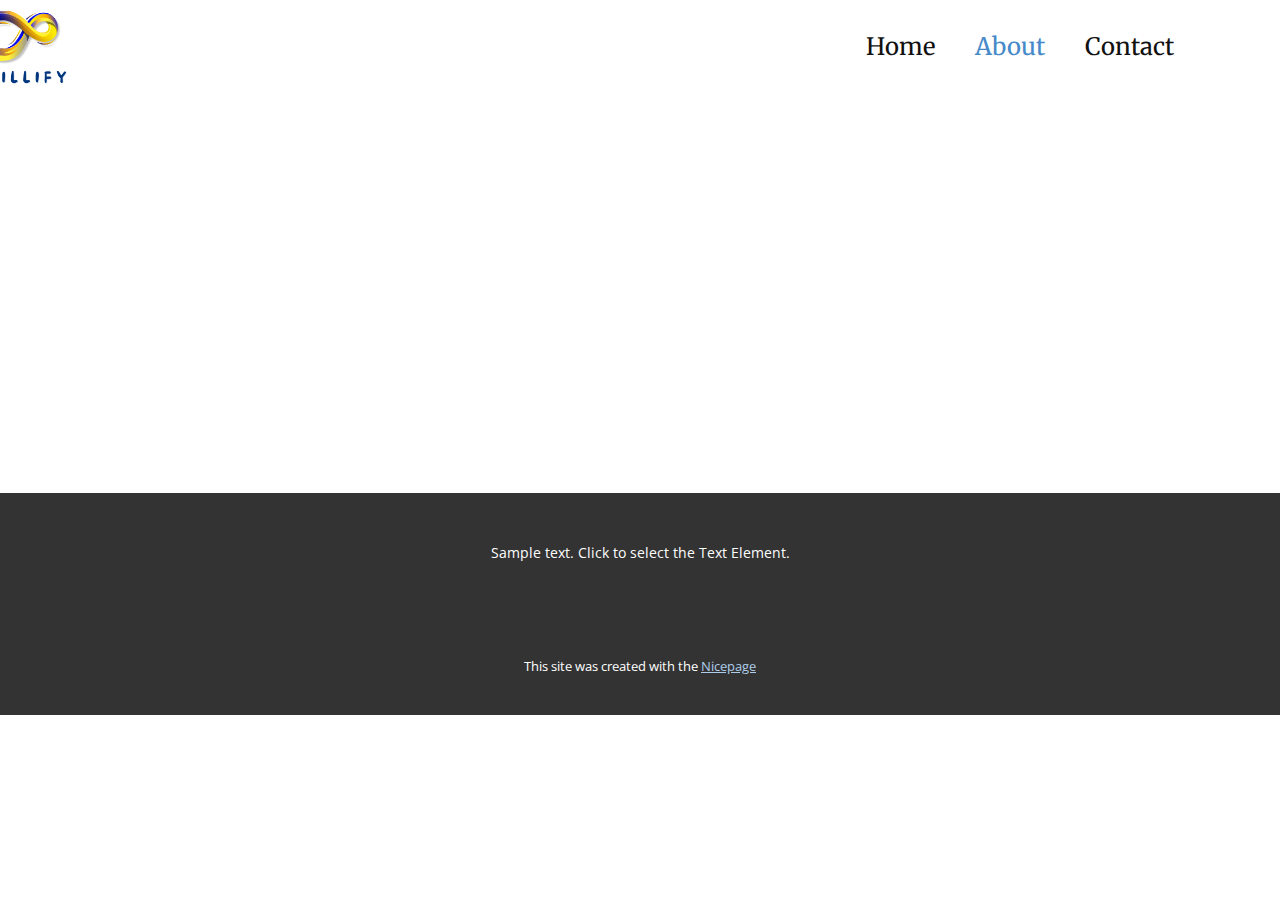
<file: Site1/About.html>
<!DOCTYPE html>
<html style="font-size: 16px;" lang="en"><head>
    <meta name="viewport" content="width=device-width, initial-scale=1.0">
    <meta charset="utf-8">
    <meta name="keywords" content="">
    <meta name="description" content="">
    <title>About</title>
    <link rel="stylesheet" href="nicepage.css" media="screen">
<link rel="stylesheet" href="About.css" media="screen">
    <script class="u-script" type="text/javascript" src="jquery.js" defer=""></script>
    <script class="u-script" type="text/javascript" src="nicepage.js" defer=""></script>
    <meta name="generator" content="Nicepage 7.6.4, nicepage.com">
    
    
    
    <link id="u-theme-google-font" rel="stylesheet" href="https://fonts.googleapis.com/css?family=Roboto:100,100i,300,300i,400,400i,500,500i,700,700i,900,900i|Open+Sans:300,300i,400,400i,500,500i,600,600i,700,700i,800,800i">
    <link id="u-page-google-font" rel="stylesheet" href="https://fonts.googleapis.com/css?family=Merriweather:300,300i,400,400i,700,700i,900,900i">
    <script type="application/ld+json">{
		"@context": "http://schema.org",
		"@type": "Organization",
		"name": "",
		"logo": "images/BGTransparent1.png"
}</script>
    <meta name="theme-color" content="#478ac9">
    <meta property="og:title" content="About">
    <meta property="og:type" content="website">
  <meta data-intl-tel-input-cdn-path="intlTelInput/"></head>
  <body data-path-to-root="./" data-include-products="false" class="u-body u-xl-mode" data-lang="en"><header class="u-clearfix u-header u-sticky u-sticky-56ae u-valign-top-lg u-valign-top-md u-valign-top-sm u-valign-top-xs u-header" id="header"><div class="u-clearfix u-sheet u-sheet-1">
        <nav class="u-menu u-menu-one-level u-offcanvas u-menu-1" data-responsive-from="MD">
          <div class="menu-collapse u-custom-font u-font-merriweather" style="font-size: 1.5rem; letter-spacing: 0px; font-weight: 700;">
            <a class="u-button-style u-custom-left-right-menu-spacing u-custom-padding-bottom u-custom-top-bottom-menu-spacing u-file-icon u-hamburger-link u-nav-link u-text-active-palette-1-base u-text-hover-palette-2-base u-file-icon-1" href="#">
              <img src="images/169236.png" alt="">
            </a>
          </div>
          <div class="u-custom-menu u-nav-container">
            <ul class="u-custom-font u-font-merriweather u-nav u-unstyled u-nav-1"><li class="u-nav-item"><a class="u-button-style u-nav-link u-text-active-palette-1-base u-text-hover-palette-2-base" href="./" style="padding: 20px;">Home</a>
</li><li class="u-nav-item"><a class="u-button-style u-nav-link u-text-active-palette-1-base u-text-hover-palette-2-base" href="About.html" style="padding: 20px;">About</a>
</li><li class="u-nav-item"><a class="u-button-style u-nav-link u-text-active-palette-1-base u-text-hover-palette-2-base" href="Contact.html" style="padding: 20px 36px 20px 20px;">Contact</a>
</li></ul>
          </div>
          <div class="u-custom-menu u-nav-container-collapse">
            <div class="u-black u-container-style u-inner-container-layout u-opacity u-opacity-95 u-sidenav">
              <div class="u-inner-container-layout u-sidenav-overflow">
                <div class="u-menu-close"></div>
                <ul class="u-align-center u-nav u-popupmenu-items u-unstyled u-nav-2"><li class="u-nav-item"><a class="u-button-style u-nav-link" href="./">Home</a>
</li><li class="u-nav-item"><a class="u-button-style u-nav-link" href="About.html">About</a>
</li><li class="u-nav-item"><a class="u-button-style u-nav-link" href="Contact.html">Contact</a>
</li></ul>
              </div>
            </div>
            <div class="u-black u-menu-overlay u-opacity u-opacity-70"></div>
          </div>
          <style class="menu-style">@media (max-width: 939px) {
                    [data-responsive-from="MD"] .u-nav-container {
                        display: none;
                    }
                    [data-responsive-from="MD"] .menu-collapse {
                        display: block;
                    }
                }</style>
        </nav>
        <a href="./" data-page-id="1399511963" class="u-align-left u-image u-image-default u-logo u-image-1" data-image-width="500" data-image-height="269" title="Home" rel="nofollow">
          <img src="images/BGTransparent1.png" class="u-logo-image u-logo-image-1" alt="">
        </a>
      </div></header>
    <section class="u-clearfix u-section-1" id="block-1">
      <div class="u-clearfix u-sheet u-sheet-1"></div>
    </section>
    
    
    
    <footer class="u-align-center u-clearfix u-container-align-center u-footer u-grey-80 u-footer" id="footer"><div class="u-clearfix u-sheet u-sheet-1">
        <p class="u-small-text u-text u-text-variant u-text-1">Sample text. Click to select the Text Element.</p>
      </div></footer>
    <section class="u-backlink u-clearfix u-grey-80">
      <p class="u-text">
        <span>This site was created with the </span>
        <a class="u-link" href="https://nicepage.com/" target="_blank" rel="nofollow">
          <span>Nicepage</span>
        </a>
      </p>
    </section>
  
</body></html>
</file>
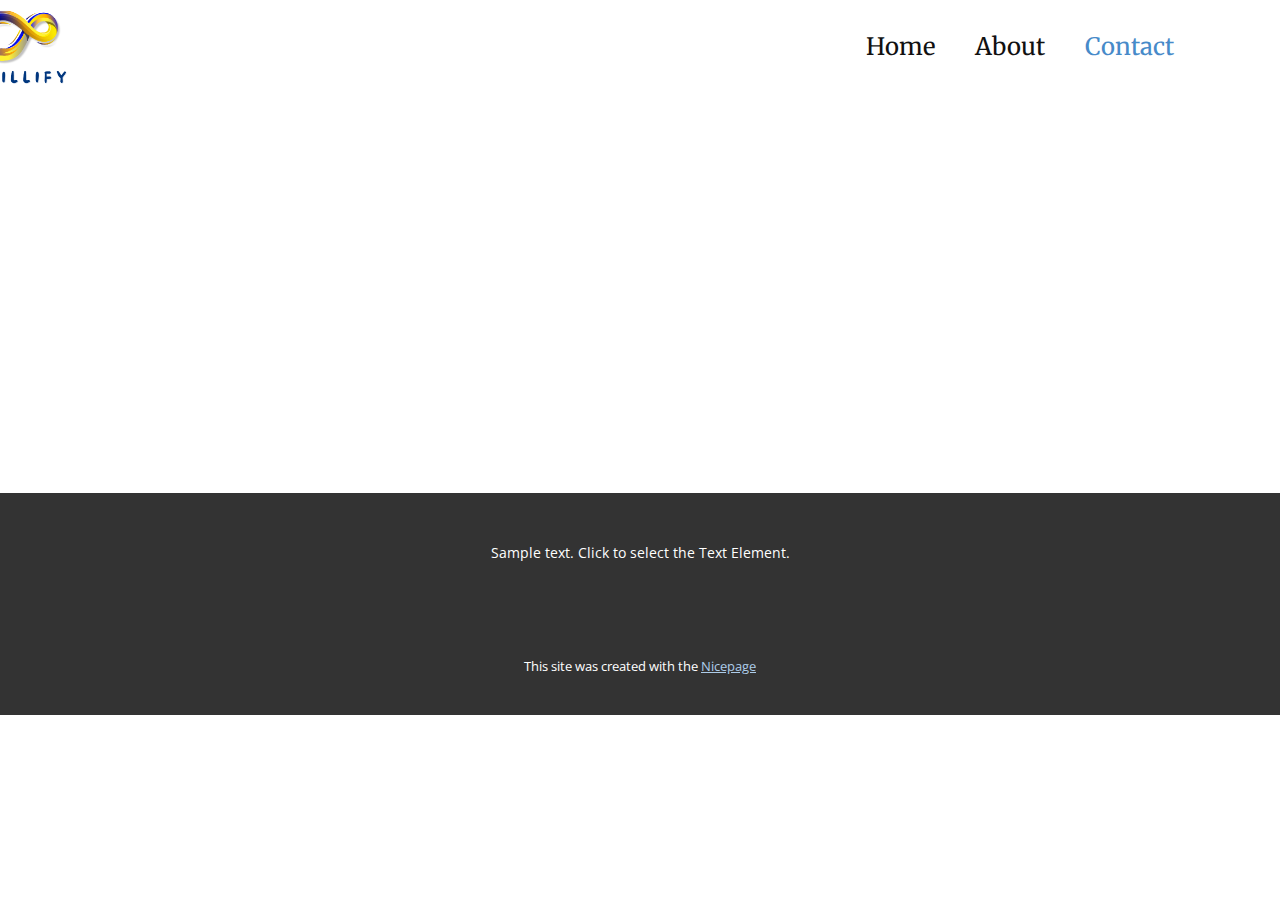
<file: Site1/Contact.html>
<!DOCTYPE html>
<html style="font-size: 16px;" lang="en"><head>
    <meta name="viewport" content="width=device-width, initial-scale=1.0">
    <meta charset="utf-8">
    <meta name="keywords" content="">
    <meta name="description" content="">
    <title>Contact</title>
    <link rel="stylesheet" href="nicepage.css" media="screen">
<link rel="stylesheet" href="Contact.css" media="screen">
    <script class="u-script" type="text/javascript" src="jquery.js" defer=""></script>
    <script class="u-script" type="text/javascript" src="nicepage.js" defer=""></script>
    <meta name="generator" content="Nicepage 7.6.4, nicepage.com">
    
    
    
    <link id="u-theme-google-font" rel="stylesheet" href="https://fonts.googleapis.com/css?family=Roboto:100,100i,300,300i,400,400i,500,500i,700,700i,900,900i|Open+Sans:300,300i,400,400i,500,500i,600,600i,700,700i,800,800i">
    <link id="u-page-google-font" rel="stylesheet" href="https://fonts.googleapis.com/css?family=Merriweather:300,300i,400,400i,700,700i,900,900i">
    <script type="application/ld+json">{
		"@context": "http://schema.org",
		"@type": "Organization",
		"name": "",
		"logo": "images/BGTransparent1.png"
}</script>
    <meta name="theme-color" content="#478ac9">
    <meta property="og:title" content="Contact">
    <meta property="og:type" content="website">
  <meta data-intl-tel-input-cdn-path="intlTelInput/"></head>
  <body data-path-to-root="./" data-include-products="false" class="u-body u-xl-mode" data-lang="en"><header class="u-clearfix u-header u-sticky u-sticky-56ae u-valign-top-lg u-valign-top-md u-valign-top-sm u-valign-top-xs u-header" id="header"><div class="u-clearfix u-sheet u-sheet-1">
        <nav class="u-menu u-menu-one-level u-offcanvas u-menu-1" data-responsive-from="MD">
          <div class="menu-collapse u-custom-font u-font-merriweather" style="font-size: 1.5rem; letter-spacing: 0px; font-weight: 700;">
            <a class="u-button-style u-custom-left-right-menu-spacing u-custom-padding-bottom u-custom-top-bottom-menu-spacing u-file-icon u-hamburger-link u-nav-link u-text-active-palette-1-base u-text-hover-palette-2-base u-file-icon-1" href="#">
              <img src="images/169236.png" alt="">
            </a>
          </div>
          <div class="u-custom-menu u-nav-container">
            <ul class="u-custom-font u-font-merriweather u-nav u-unstyled u-nav-1"><li class="u-nav-item"><a class="u-button-style u-nav-link u-text-active-palette-1-base u-text-hover-palette-2-base" href="./" style="padding: 20px;">Home</a>
</li><li class="u-nav-item"><a class="u-button-style u-nav-link u-text-active-palette-1-base u-text-hover-palette-2-base" href="About.html" style="padding: 20px;">About</a>
</li><li class="u-nav-item"><a class="u-button-style u-nav-link u-text-active-palette-1-base u-text-hover-palette-2-base" href="Contact.html" style="padding: 20px 36px 20px 20px;">Contact</a>
</li></ul>
          </div>
          <div class="u-custom-menu u-nav-container-collapse">
            <div class="u-black u-container-style u-inner-container-layout u-opacity u-opacity-95 u-sidenav">
              <div class="u-inner-container-layout u-sidenav-overflow">
                <div class="u-menu-close"></div>
                <ul class="u-align-center u-nav u-popupmenu-items u-unstyled u-nav-2"><li class="u-nav-item"><a class="u-button-style u-nav-link" href="./">Home</a>
</li><li class="u-nav-item"><a class="u-button-style u-nav-link" href="About.html">About</a>
</li><li class="u-nav-item"><a class="u-button-style u-nav-link" href="Contact.html">Contact</a>
</li></ul>
              </div>
            </div>
            <div class="u-black u-menu-overlay u-opacity u-opacity-70"></div>
          </div>
          <style class="menu-style">@media (max-width: 939px) {
                    [data-responsive-from="MD"] .u-nav-container {
                        display: none;
                    }
                    [data-responsive-from="MD"] .menu-collapse {
                        display: block;
                    }
                }</style>
        </nav>
        <a href="./" data-page-id="1399511963" class="u-align-left u-image u-image-default u-logo u-image-1" data-image-width="500" data-image-height="269" title="Home" rel="nofollow">
          <img src="images/BGTransparent1.png" class="u-logo-image u-logo-image-1" alt="">
        </a>
      </div></header>
    <section class="u-clearfix u-section-1" id="block-1">
      <div class="u-clearfix u-sheet u-sheet-1"></div>
    </section>
    
    
    
    <footer class="u-align-center u-clearfix u-container-align-center u-footer u-grey-80 u-footer" id="footer"><div class="u-clearfix u-sheet u-sheet-1">
        <p class="u-small-text u-text u-text-variant u-text-1">Sample text. Click to select the Text Element.</p>
      </div></footer>
    <section class="u-backlink u-clearfix u-grey-80">
      <p class="u-text">
        <span>This site was created with the </span>
        <a class="u-link" href="https://nicepage.com/" target="_blank" rel="nofollow">
          <span>Nicepage</span>
        </a>
      </p>
    </section>
  
</body></html>
</file>
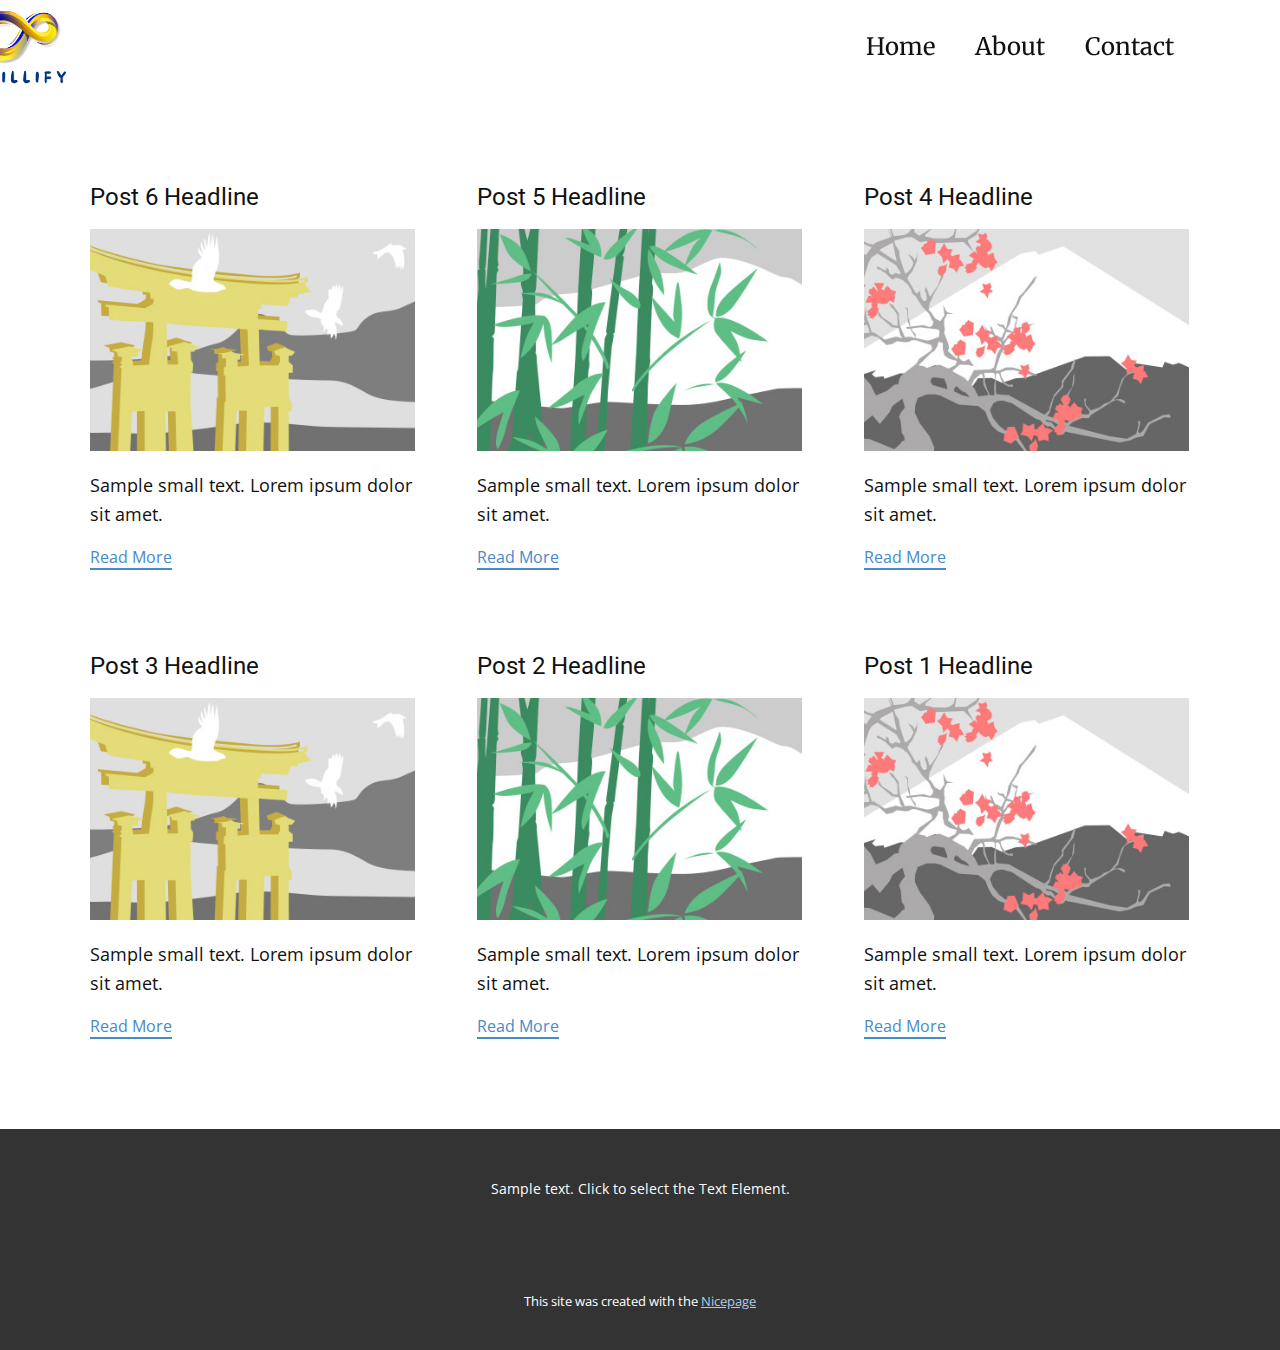
<file: Site1/blog/blog.html>
<!DOCTYPE html>
<html style="font-size: 16px;" lang="en"><head>
    <meta name="viewport" content="width=device-width, initial-scale=1.0">
    <meta charset="utf-8">
    <meta name="keywords" content="">
    <meta name="description" content="">
    <title>Blog</title>
    <link rel="stylesheet" href="../nicepage.css" media="screen">
<link rel="stylesheet" href="../Blog-Template.css" media="screen">
    <script class="u-script" type="text/javascript" src="../jquery.js" defer=""></script>
    <script class="u-script" type="text/javascript" src="../nicepage.js" defer=""></script>
    <meta name="generator" content="Nicepage 7.6.4, nicepage.com">
    
    
    
    <link id="u-theme-google-font" rel="stylesheet" href="https://fonts.googleapis.com/css?family=Roboto:100,100i,300,300i,400,400i,500,500i,700,700i,900,900i|Open+Sans:300,300i,400,400i,500,500i,600,600i,700,700i,800,800i">
    <link id="u-page-google-font" rel="stylesheet" href="https://fonts.googleapis.com/css?family=Merriweather:300,300i,400,400i,700,700i,900,900i">
    <script type="application/ld+json">{
		"@context": "http://schema.org",
		"@type": "Organization",
		"name": "",
		"logo": "images/BGTransparent1.png"
}</script>
    <meta name="theme-color" content="#478ac9">
  <meta data-intl-tel-input-cdn-path="intlTelInput/"></head>
  <body data-path-to-root="../" data-include-products="false" class="u-body u-xl-mode" data-lang="en"><header class="u-clearfix u-header u-sticky u-sticky-56ae u-valign-top-lg u-valign-top-md u-valign-top-sm u-valign-top-xs u-header" id="header"><div class="u-clearfix u-sheet u-sheet-1">
        <nav class="u-menu u-menu-one-level u-offcanvas u-menu-1" data-responsive-from="MD">
          <div class="menu-collapse u-custom-font u-font-merriweather" style="font-size: 1.5rem; letter-spacing: 0px; font-weight: 700;">
            <a class="u-button-style u-custom-left-right-menu-spacing u-custom-padding-bottom u-custom-top-bottom-menu-spacing u-file-icon u-hamburger-link u-nav-link u-text-active-palette-1-base u-text-hover-palette-2-base u-file-icon-1" href="#">
              <img src="../images/169236.png" alt="">
            </a>
          </div>
          <div class="u-custom-menu u-nav-container">
            <ul class="u-custom-font u-font-merriweather u-nav u-unstyled u-nav-1"><li class="u-nav-item"><a class="u-button-style u-nav-link u-text-active-palette-1-base u-text-hover-palette-2-base" href="../" style="padding: 20px;">Home</a>
</li><li class="u-nav-item"><a class="u-button-style u-nav-link u-text-active-palette-1-base u-text-hover-palette-2-base" href="../About.html" style="padding: 20px;">About</a>
</li><li class="u-nav-item"><a class="u-button-style u-nav-link u-text-active-palette-1-base u-text-hover-palette-2-base" href="../Contact.html" style="padding: 20px 36px 20px 20px;">Contact</a>
</li></ul>
          </div>
          <div class="u-custom-menu u-nav-container-collapse">
            <div class="u-black u-container-style u-inner-container-layout u-opacity u-opacity-95 u-sidenav">
              <div class="u-inner-container-layout u-sidenav-overflow">
                <div class="u-menu-close"></div>
                <ul class="u-align-center u-nav u-popupmenu-items u-unstyled u-nav-2"><li class="u-nav-item"><a class="u-button-style u-nav-link" href="../">Home</a>
</li><li class="u-nav-item"><a class="u-button-style u-nav-link" href="../About.html">About</a>
</li><li class="u-nav-item"><a class="u-button-style u-nav-link" href="../Contact.html">Contact</a>
</li></ul>
              </div>
            </div>
            <div class="u-black u-menu-overlay u-opacity u-opacity-70"></div>
          </div>
          <style class="menu-style">@media (max-width: 939px) {
                    [data-responsive-from="MD"] .u-nav-container {
                        display: none;
                    }
                    [data-responsive-from="MD"] .menu-collapse {
                        display: block;
                    }
                }</style>
        </nav>
        <a href="../" data-page-id="1399511963" class="u-align-left u-image u-image-default u-logo u-image-1" data-image-width="500" data-image-height="269" title="Home" rel="nofollow">
          <img src="../images/BGTransparent1.png" class="u-logo-image u-logo-image-1" alt="">
        </a>
      </div></header>
    <section class="u-clearfix u-section-1" id="block-1">
      <div class="u-clearfix u-sheet u-valign-middle u-sheet-1"><!--blog--><!--blog_options_json--><!--{"type":"Recent","source":"","tags":"","count":""}--><!--/blog_options_json-->
        <div class="u-blog u-expanded-width u-repeater u-repeater-1" data-blog-id="blog-1"><!--blog_post-->
          <div class="u-blog-post u-container-style u-repeater-item u-white u-repeater-item-1">
            <div class="u-container-layout u-similar-container u-valign-top u-container-layout-1"><!--blog_post_header-->
              <h4 class="u-blog-control u-text u-text-1">
                <a class="u-post-header-link" href="../blog/post-5.html">Post 6 Headline</a>
              </h4><!--/blog_post_header--><!--blog_post_image-->
              <a class="u-post-header-link" href="../blog/post-5.html"><img alt="" class="u-blog-control u-expanded-width u-image u-image-default u-image-1" src="../images/8ad73f3c.jpeg"></a><!--/blog_post_image--><!--blog_post_content-->
              <div class="u-blog-control u-post-content u-text u-text-2 fr-view">Sample small text. Lorem ipsum dolor sit amet.</div><!--/blog_post_content--><!--blog_post_readmore-->
              <a href="../blog/post-5.html" class="u-blog-control u-border-2 u-border-palette-1-base u-btn u-btn-rectangle u-button-style u-none u-btn-1"><!--blog_post_readmore_content--><!--options_json--><!--{"content":"","defaultValue":"Read More"}--><!--/options_json-->Read More<!--/blog_post_readmore_content--></a><!--/blog_post_readmore-->
            </div>
          </div><div class="u-blog-post u-container-style u-repeater-item u-video-cover u-white">
            <div class="u-container-layout u-similar-container u-valign-top u-container-layout-2"><!--blog_post_header-->
              <h4 class="u-blog-control u-text u-text-3">
                <a class="u-post-header-link" href="../blog/post-4.html">Post 5 Headline</a>
              </h4><!--/blog_post_header--><!--blog_post_image-->
              <a class="u-post-header-link" href="../blog/post-4.html"><img alt="" class="u-blog-control u-expanded-width u-image u-image-default u-image-2" src="../images/68f64b9d.jpeg"></a><!--/blog_post_image--><!--blog_post_content-->
              <div class="u-blog-control u-post-content u-text u-text-4 fr-view">Sample small text. Lorem ipsum dolor sit amet.</div><!--/blog_post_content--><!--blog_post_readmore-->
              <a href="../blog/post-4.html" class="u-blog-control u-border-2 u-border-palette-1-base u-btn u-btn-rectangle u-button-style u-none u-btn-2"><!--blog_post_readmore_content--><!--options_json--><!--{"content":"","defaultValue":"Read More"}--><!--/options_json-->Read More<!--/blog_post_readmore_content--></a><!--/blog_post_readmore-->
            </div>
          </div><div class="u-blog-post u-container-style u-repeater-item u-video-cover u-white">
            <div class="u-container-layout u-similar-container u-valign-top u-container-layout-3"><!--blog_post_header-->
              <h4 class="u-blog-control u-text u-text-5">
                <a class="u-post-header-link" href="../blog/post-3.html">Post 4 Headline</a>
              </h4><!--/blog_post_header--><!--blog_post_image-->
              <a class="u-post-header-link" href="../blog/post-3.html"><img alt="" class="u-blog-control u-expanded-width u-image u-image-default u-image-3" src="../images/0fd3416c.jpeg"></a><!--/blog_post_image--><!--blog_post_content-->
              <div class="u-blog-control u-post-content u-text u-text-6 fr-view">Sample small text. Lorem ipsum dolor sit amet.</div><!--/blog_post_content--><!--blog_post_readmore-->
              <a href="../blog/post-3.html" class="u-blog-control u-border-2 u-border-palette-1-base u-btn u-btn-rectangle u-button-style u-none u-btn-3"><!--blog_post_readmore_content--><!--options_json--><!--{"content":"","defaultValue":"Read More"}--><!--/options_json-->Read More<!--/blog_post_readmore_content--></a><!--/blog_post_readmore-->
            </div>
          </div><div class="u-blog-post u-container-style u-repeater-item u-white u-repeater-item-1">
            <div class="u-container-layout u-similar-container u-valign-top u-container-layout-1"><!--blog_post_header-->
              <h4 class="u-blog-control u-text u-text-1">
                <a class="u-post-header-link" href="../blog/post-2.html">Post 3 Headline</a>
              </h4><!--/blog_post_header--><!--blog_post_image-->
              <a class="u-post-header-link" href="../blog/post-2.html"><img alt="" class="u-blog-control u-expanded-width u-image u-image-default u-image-1" src="../images/8ad73f3c.jpeg"></a><!--/blog_post_image--><!--blog_post_content-->
              <div class="u-blog-control u-post-content u-text u-text-2 fr-view">Sample small text. Lorem ipsum dolor sit amet.</div><!--/blog_post_content--><!--blog_post_readmore-->
              <a href="../blog/post-2.html" class="u-blog-control u-border-2 u-border-palette-1-base u-btn u-btn-rectangle u-button-style u-none u-btn-1"><!--blog_post_readmore_content--><!--options_json--><!--{"content":"","defaultValue":"Read More"}--><!--/options_json-->Read More<!--/blog_post_readmore_content--></a><!--/blog_post_readmore-->
            </div>
          </div><div class="u-blog-post u-container-style u-repeater-item u-video-cover u-white">
            <div class="u-container-layout u-similar-container u-valign-top u-container-layout-2"><!--blog_post_header-->
              <h4 class="u-blog-control u-text u-text-3">
                <a class="u-post-header-link" href="../blog/post-1.html">Post 2 Headline</a>
              </h4><!--/blog_post_header--><!--blog_post_image-->
              <a class="u-post-header-link" href="../blog/post-1.html"><img alt="" class="u-blog-control u-expanded-width u-image u-image-default u-image-2" src="../images/68f64b9d.jpeg"></a><!--/blog_post_image--><!--blog_post_content-->
              <div class="u-blog-control u-post-content u-text u-text-4 fr-view">Sample small text. Lorem ipsum dolor sit amet.</div><!--/blog_post_content--><!--blog_post_readmore-->
              <a href="../blog/post-1.html" class="u-blog-control u-border-2 u-border-palette-1-base u-btn u-btn-rectangle u-button-style u-none u-btn-2"><!--blog_post_readmore_content--><!--options_json--><!--{"content":"","defaultValue":"Read More"}--><!--/options_json-->Read More<!--/blog_post_readmore_content--></a><!--/blog_post_readmore-->
            </div>
          </div><div class="u-blog-post u-container-style u-repeater-item u-video-cover u-white">
            <div class="u-container-layout u-similar-container u-valign-top u-container-layout-3"><!--blog_post_header-->
              <h4 class="u-blog-control u-text u-text-5">
                <a class="u-post-header-link" href="../blog/post.html">Post 1 Headline</a>
              </h4><!--/blog_post_header--><!--blog_post_image-->
              <a class="u-post-header-link" href="../blog/post.html"><img alt="" class="u-blog-control u-expanded-width u-image u-image-default u-image-3" src="../images/0fd3416c.jpeg"></a><!--/blog_post_image--><!--blog_post_content-->
              <div class="u-blog-control u-post-content u-text u-text-6 fr-view">Sample small text. Lorem ipsum dolor sit amet.</div><!--/blog_post_content--><!--blog_post_readmore-->
              <a href="../blog/post.html" class="u-blog-control u-border-2 u-border-palette-1-base u-btn u-btn-rectangle u-button-style u-none u-btn-3"><!--blog_post_readmore_content--><!--options_json--><!--{"content":"","defaultValue":"Read More"}--><!--/options_json-->Read More<!--/blog_post_readmore_content--></a><!--/blog_post_readmore-->
            </div>
          </div><!--/blog_post--><!--blog_post-->
          <!--/blog_post--><!--blog_post-->
          <!--/blog_post-->
        </div><!--/blog-->
      </div>
    </section>
    
    
    
    <footer class="u-align-center u-clearfix u-container-align-center u-footer u-grey-80 u-footer" id="footer"><div class="u-clearfix u-sheet u-sheet-1">
        <p class="u-small-text u-text u-text-variant u-text-1">Sample text. Click to select the Text Element.</p>
      </div></footer>
    <section class="u-backlink u-clearfix u-grey-80">
      <p class="u-text">
        <span>This site was created with the </span>
        <a class="u-link" href="https://nicepage.com/" target="_blank" rel="nofollow">
          <span>Nicepage</span>
        </a>
      </p>
    </section>
  
</body></html>
</file>
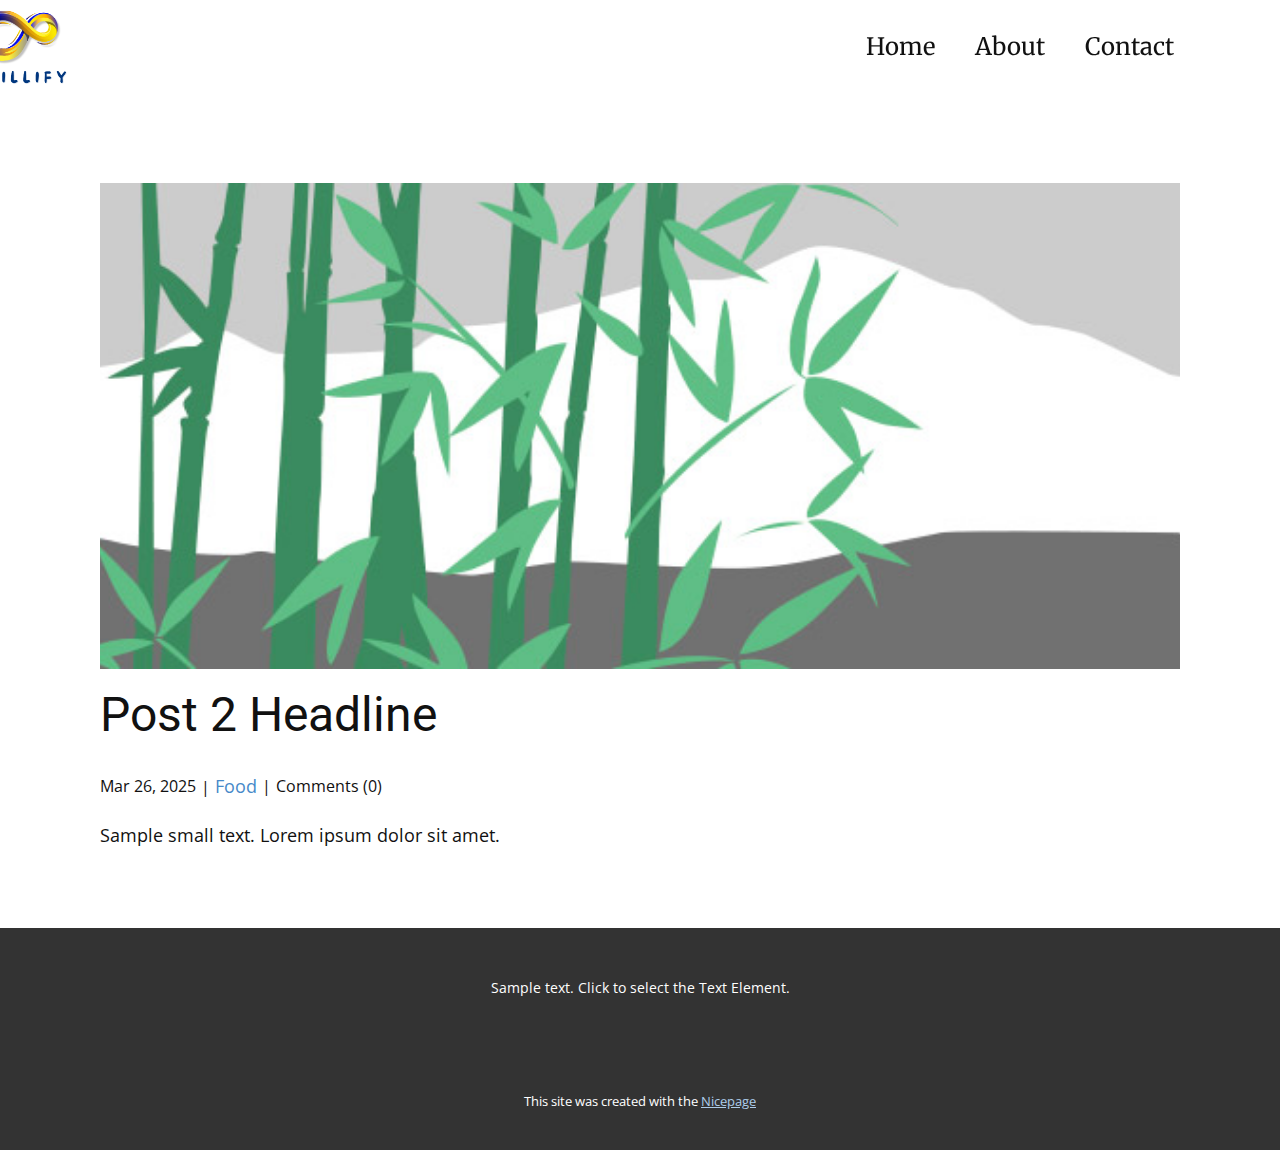
<file: Site1/blog/post-1.html>
<!DOCTYPE html>
<html style="font-size: 16px;" lang="en"><head>
    <meta name="viewport" content="width=device-width, initial-scale=1.0">
    <meta charset="utf-8">
    <meta name="keywords" content="Post 1 Headline">
    <meta name="description" content="">
    <title>Post 2 Headline</title>
    <link rel="stylesheet" href="../nicepage.css" media="screen">
<link rel="stylesheet" href="../Post-Template.css" media="screen">
    <script class="u-script" type="text/javascript" src="../jquery.js" defer=""></script>
    <script class="u-script" type="text/javascript" src="../nicepage.js" defer=""></script>
    <meta name="generator" content="Nicepage 7.6.4, nicepage.com">
    
    
    
    <link id="u-theme-google-font" rel="stylesheet" href="https://fonts.googleapis.com/css?family=Roboto:100,100i,300,300i,400,400i,500,500i,700,700i,900,900i|Open+Sans:300,300i,400,400i,500,500i,600,600i,700,700i,800,800i">
    <link id="u-page-google-font" rel="stylesheet" href="https://fonts.googleapis.com/css?family=Merriweather:300,300i,400,400i,700,700i,900,900i">
    <script type="application/ld+json">{
		"@context": "http://schema.org",
		"@type": "Organization",
		"name": "",
		"logo": "images/BGTransparent1.png"
}</script>
    <meta name="theme-color" content="#478ac9">
  <meta data-intl-tel-input-cdn-path="intlTelInput/"></head>
  <body data-path-to-root="./" data-include-products="false" class="u-body u-xl-mode" data-lang="en"><header class="u-clearfix u-header u-sticky u-sticky-56ae u-valign-top-lg u-valign-top-md u-valign-top-sm u-valign-top-xs u-header" id="header"><div class="u-clearfix u-sheet u-sheet-1">
        <nav class="u-menu u-menu-one-level u-offcanvas u-menu-1" data-responsive-from="MD">
          <div class="menu-collapse u-custom-font u-font-merriweather" style="font-size: 1.5rem; letter-spacing: 0px; font-weight: 700;">
            <a class="u-button-style u-custom-left-right-menu-spacing u-custom-padding-bottom u-custom-top-bottom-menu-spacing u-file-icon u-hamburger-link u-nav-link u-text-active-palette-1-base u-text-hover-palette-2-base u-file-icon-1" href="#">
              <img src="../images/169236.png" alt="">
            </a>
          </div>
          <div class="u-custom-menu u-nav-container">
            <ul class="u-custom-font u-font-merriweather u-nav u-unstyled u-nav-1"><li class="u-nav-item"><a class="u-button-style u-nav-link u-text-active-palette-1-base u-text-hover-palette-2-base" href="../" style="padding: 20px;">Home</a>
</li><li class="u-nav-item"><a class="u-button-style u-nav-link u-text-active-palette-1-base u-text-hover-palette-2-base" href="../About.html" style="padding: 20px;">About</a>
</li><li class="u-nav-item"><a class="u-button-style u-nav-link u-text-active-palette-1-base u-text-hover-palette-2-base" href="../Contact.html" style="padding: 20px 36px 20px 20px;">Contact</a>
</li></ul>
          </div>
          <div class="u-custom-menu u-nav-container-collapse">
            <div class="u-black u-container-style u-inner-container-layout u-opacity u-opacity-95 u-sidenav">
              <div class="u-inner-container-layout u-sidenav-overflow">
                <div class="u-menu-close"></div>
                <ul class="u-align-center u-nav u-popupmenu-items u-unstyled u-nav-2"><li class="u-nav-item"><a class="u-button-style u-nav-link" href="../">Home</a>
</li><li class="u-nav-item"><a class="u-button-style u-nav-link" href="../About.html">About</a>
</li><li class="u-nav-item"><a class="u-button-style u-nav-link" href="../Contact.html">Contact</a>
</li></ul>
              </div>
            </div>
            <div class="u-black u-menu-overlay u-opacity u-opacity-70"></div>
          </div>
          <style class="menu-style">@media (max-width: 939px) {
                    [data-responsive-from="MD"] .u-nav-container {
                        display: none;
                    }
                    [data-responsive-from="MD"] .menu-collapse {
                        display: block;
                    }
                }</style>
        </nav>
        <a href="../" data-page-id="1399511963" class="u-align-left u-image u-image-default u-logo u-image-1" data-image-width="500" data-image-height="269" title="Home" rel="nofollow">
          <img src="../images/BGTransparent1.png" class="u-logo-image u-logo-image-1" alt="">
        </a>
      </div></header>
    <section class="u-align-center u-clearfix u-section-1" id="block-1">
      <div class="u-clearfix u-sheet u-valign-middle-md u-valign-middle-sm u-valign-middle-xs u-sheet-1"><!--post_details--><!--post_details_options_json--><!--{"source":""}--><!--/post_details_options_json--><!--blog_post-->
        <div class="u-container-style u-expanded-width u-post-details u-post-details-1">
          <div class="u-container-layout u-valign-middle u-container-layout-1"><!--blog_post_image-->
            <img alt="" class="u-blog-control u-expanded-width u-image u-image-default u-image-1" src="../images/68f64b9d.jpeg"><!--/blog_post_image--><!--blog_post_header-->
            <h2 class="u-blog-control u-text u-text-1">Post 2 Headline</h2><!--/blog_post_header--><!--blog_post_metadata-->
            <div class="u-blog-control u-metadata u-metadata-1"><!--blog_post_metadata_date-->
              <span class="u-meta-date u-meta-icon">Mar 26, 2025</span><!--/blog_post_metadata_date--><!--blog_post_metadata_category-->
              <span class="u-meta-category u-meta-icon"><a href="../blog/blog.html#/blog-1///1">Food</a></span><!--/blog_post_metadata_category--><!--blog_post_metadata_comments-->
              <span class="u-meta-comments u-meta-icon"><!--blog_post_metadata_comments_content-->Comments (0)<!--/blog_post_metadata_comments_content--></span><!--/blog_post_metadata_comments-->
            </div><!--/blog_post_metadata--><!--blog_post_content-->
            <div class="u-align-justify u-blog-control u-post-content u-text u-text-2 fr-view">
  <p>Sample small text. Lorem ipsum dolor sit amet.</p>
  </div><!--/blog_post_content-->
          </div>
        </div><!--/blog_post--><!--/post_details-->
      </div>
    </section>
    
    
    
    <footer class="u-align-center u-clearfix u-container-align-center u-footer u-grey-80 u-footer" id="footer"><div class="u-clearfix u-sheet u-sheet-1">
        <p class="u-small-text u-text u-text-variant u-text-1">Sample text. Click to select the Text Element.</p>
      </div></footer>
    <section class="u-backlink u-clearfix u-grey-80">
      <p class="u-text">
        <span>This site was created with the </span>
        <a class="u-link" href="https://nicepage.com/" target="_blank" rel="nofollow">
          <span>Nicepage</span>
        </a>
      </p>
    </section>
  
</body></html>
</file>
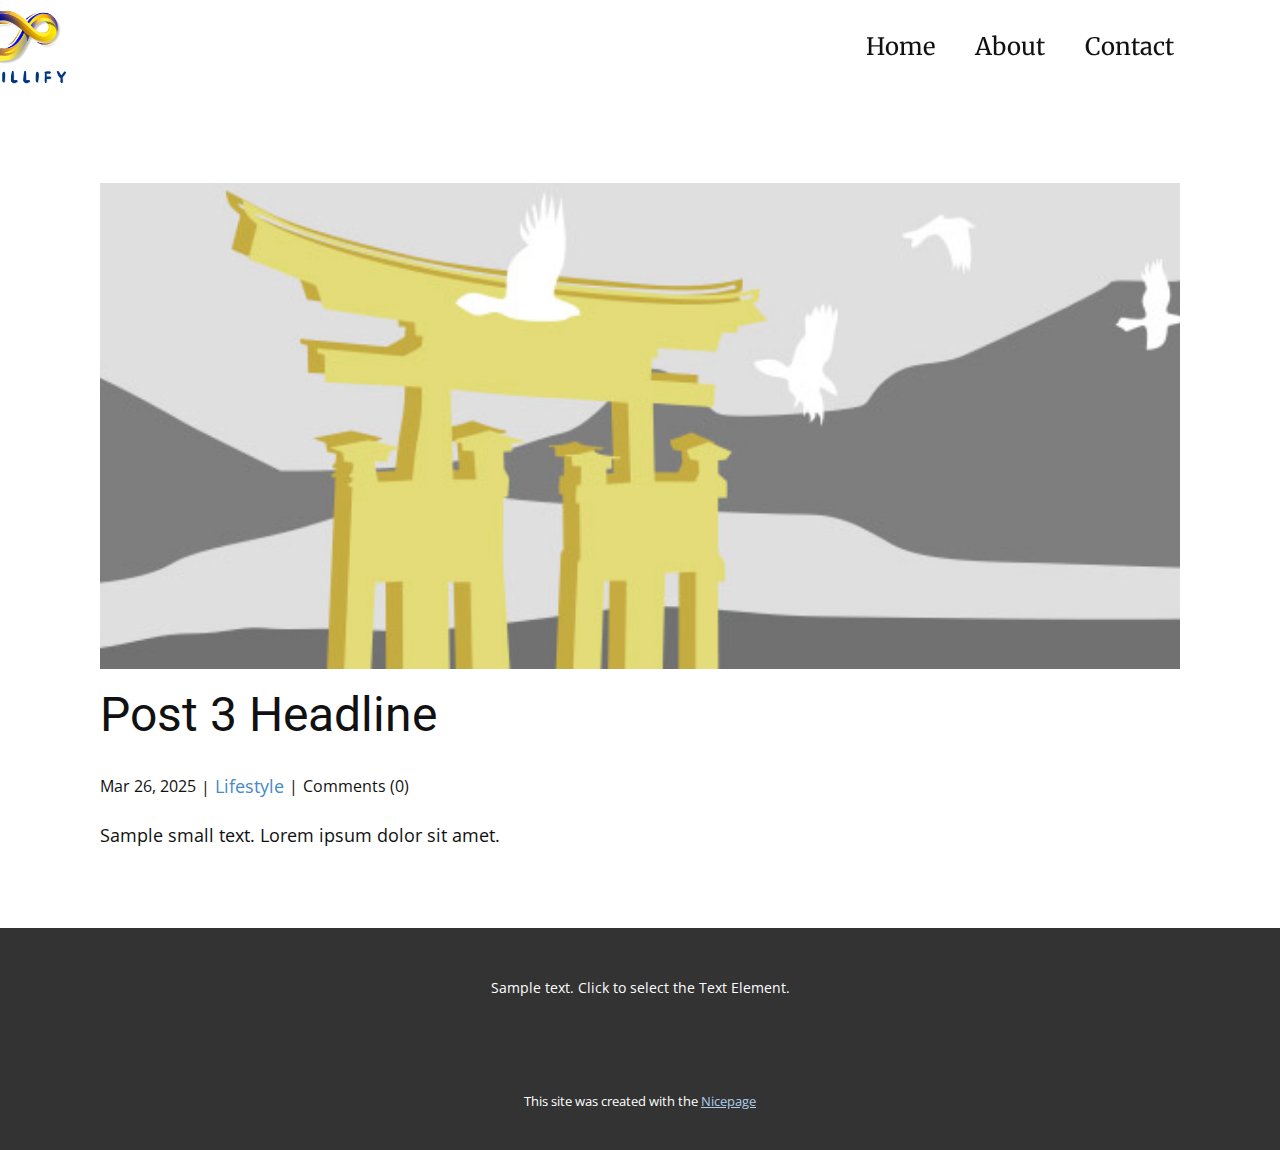
<file: Site1/blog/post-2.html>
<!DOCTYPE html>
<html style="font-size: 16px;" lang="en"><head>
    <meta name="viewport" content="width=device-width, initial-scale=1.0">
    <meta charset="utf-8">
    <meta name="keywords" content="Post 1 Headline">
    <meta name="description" content="">
    <title>Post 3 Headline</title>
    <link rel="stylesheet" href="../nicepage.css" media="screen">
<link rel="stylesheet" href="../Post-Template.css" media="screen">
    <script class="u-script" type="text/javascript" src="../jquery.js" defer=""></script>
    <script class="u-script" type="text/javascript" src="../nicepage.js" defer=""></script>
    <meta name="generator" content="Nicepage 7.6.4, nicepage.com">
    
    
    
    <link id="u-theme-google-font" rel="stylesheet" href="https://fonts.googleapis.com/css?family=Roboto:100,100i,300,300i,400,400i,500,500i,700,700i,900,900i|Open+Sans:300,300i,400,400i,500,500i,600,600i,700,700i,800,800i">
    <link id="u-page-google-font" rel="stylesheet" href="https://fonts.googleapis.com/css?family=Merriweather:300,300i,400,400i,700,700i,900,900i">
    <script type="application/ld+json">{
		"@context": "http://schema.org",
		"@type": "Organization",
		"name": "",
		"logo": "images/BGTransparent1.png"
}</script>
    <meta name="theme-color" content="#478ac9">
  <meta data-intl-tel-input-cdn-path="intlTelInput/"></head>
  <body data-path-to-root="./" data-include-products="false" class="u-body u-xl-mode" data-lang="en"><header class="u-clearfix u-header u-sticky u-sticky-56ae u-valign-top-lg u-valign-top-md u-valign-top-sm u-valign-top-xs u-header" id="header"><div class="u-clearfix u-sheet u-sheet-1">
        <nav class="u-menu u-menu-one-level u-offcanvas u-menu-1" data-responsive-from="MD">
          <div class="menu-collapse u-custom-font u-font-merriweather" style="font-size: 1.5rem; letter-spacing: 0px; font-weight: 700;">
            <a class="u-button-style u-custom-left-right-menu-spacing u-custom-padding-bottom u-custom-top-bottom-menu-spacing u-file-icon u-hamburger-link u-nav-link u-text-active-palette-1-base u-text-hover-palette-2-base u-file-icon-1" href="#">
              <img src="../images/169236.png" alt="">
            </a>
          </div>
          <div class="u-custom-menu u-nav-container">
            <ul class="u-custom-font u-font-merriweather u-nav u-unstyled u-nav-1"><li class="u-nav-item"><a class="u-button-style u-nav-link u-text-active-palette-1-base u-text-hover-palette-2-base" href="../" style="padding: 20px;">Home</a>
</li><li class="u-nav-item"><a class="u-button-style u-nav-link u-text-active-palette-1-base u-text-hover-palette-2-base" href="../About.html" style="padding: 20px;">About</a>
</li><li class="u-nav-item"><a class="u-button-style u-nav-link u-text-active-palette-1-base u-text-hover-palette-2-base" href="../Contact.html" style="padding: 20px 36px 20px 20px;">Contact</a>
</li></ul>
          </div>
          <div class="u-custom-menu u-nav-container-collapse">
            <div class="u-black u-container-style u-inner-container-layout u-opacity u-opacity-95 u-sidenav">
              <div class="u-inner-container-layout u-sidenav-overflow">
                <div class="u-menu-close"></div>
                <ul class="u-align-center u-nav u-popupmenu-items u-unstyled u-nav-2"><li class="u-nav-item"><a class="u-button-style u-nav-link" href="../">Home</a>
</li><li class="u-nav-item"><a class="u-button-style u-nav-link" href="../About.html">About</a>
</li><li class="u-nav-item"><a class="u-button-style u-nav-link" href="../Contact.html">Contact</a>
</li></ul>
              </div>
            </div>
            <div class="u-black u-menu-overlay u-opacity u-opacity-70"></div>
          </div>
          <style class="menu-style">@media (max-width: 939px) {
                    [data-responsive-from="MD"] .u-nav-container {
                        display: none;
                    }
                    [data-responsive-from="MD"] .menu-collapse {
                        display: block;
                    }
                }</style>
        </nav>
        <a href="../" data-page-id="1399511963" class="u-align-left u-image u-image-default u-logo u-image-1" data-image-width="500" data-image-height="269" title="Home" rel="nofollow">
          <img src="../images/BGTransparent1.png" class="u-logo-image u-logo-image-1" alt="">
        </a>
      </div></header>
    <section class="u-align-center u-clearfix u-section-1" id="block-1">
      <div class="u-clearfix u-sheet u-valign-middle-md u-valign-middle-sm u-valign-middle-xs u-sheet-1"><!--post_details--><!--post_details_options_json--><!--{"source":""}--><!--/post_details_options_json--><!--blog_post-->
        <div class="u-container-style u-expanded-width u-post-details u-post-details-1">
          <div class="u-container-layout u-valign-middle u-container-layout-1"><!--blog_post_image-->
            <img alt="" class="u-blog-control u-expanded-width u-image u-image-default u-image-1" src="../images/8ad73f3c.jpeg"><!--/blog_post_image--><!--blog_post_header-->
            <h2 class="u-blog-control u-text u-text-1">Post 3 Headline</h2><!--/blog_post_header--><!--blog_post_metadata-->
            <div class="u-blog-control u-metadata u-metadata-1"><!--blog_post_metadata_date-->
              <span class="u-meta-date u-meta-icon">Mar 26, 2025</span><!--/blog_post_metadata_date--><!--blog_post_metadata_category-->
              <span class="u-meta-category u-meta-icon"><a href="../blog/blog.html#/blog-1///3">Lifestyle</a></span><!--/blog_post_metadata_category--><!--blog_post_metadata_comments-->
              <span class="u-meta-comments u-meta-icon"><!--blog_post_metadata_comments_content-->Comments (0)<!--/blog_post_metadata_comments_content--></span><!--/blog_post_metadata_comments-->
            </div><!--/blog_post_metadata--><!--blog_post_content-->
            <div class="u-align-justify u-blog-control u-post-content u-text u-text-2 fr-view">
  <p>Sample small text. Lorem ipsum dolor sit amet.</p>
  </div><!--/blog_post_content-->
          </div>
        </div><!--/blog_post--><!--/post_details-->
      </div>
    </section>
    
    
    
    <footer class="u-align-center u-clearfix u-container-align-center u-footer u-grey-80 u-footer" id="footer"><div class="u-clearfix u-sheet u-sheet-1">
        <p class="u-small-text u-text u-text-variant u-text-1">Sample text. Click to select the Text Element.</p>
      </div></footer>
    <section class="u-backlink u-clearfix u-grey-80">
      <p class="u-text">
        <span>This site was created with the </span>
        <a class="u-link" href="https://nicepage.com/" target="_blank" rel="nofollow">
          <span>Nicepage</span>
        </a>
      </p>
    </section>
  
</body></html>
</file>
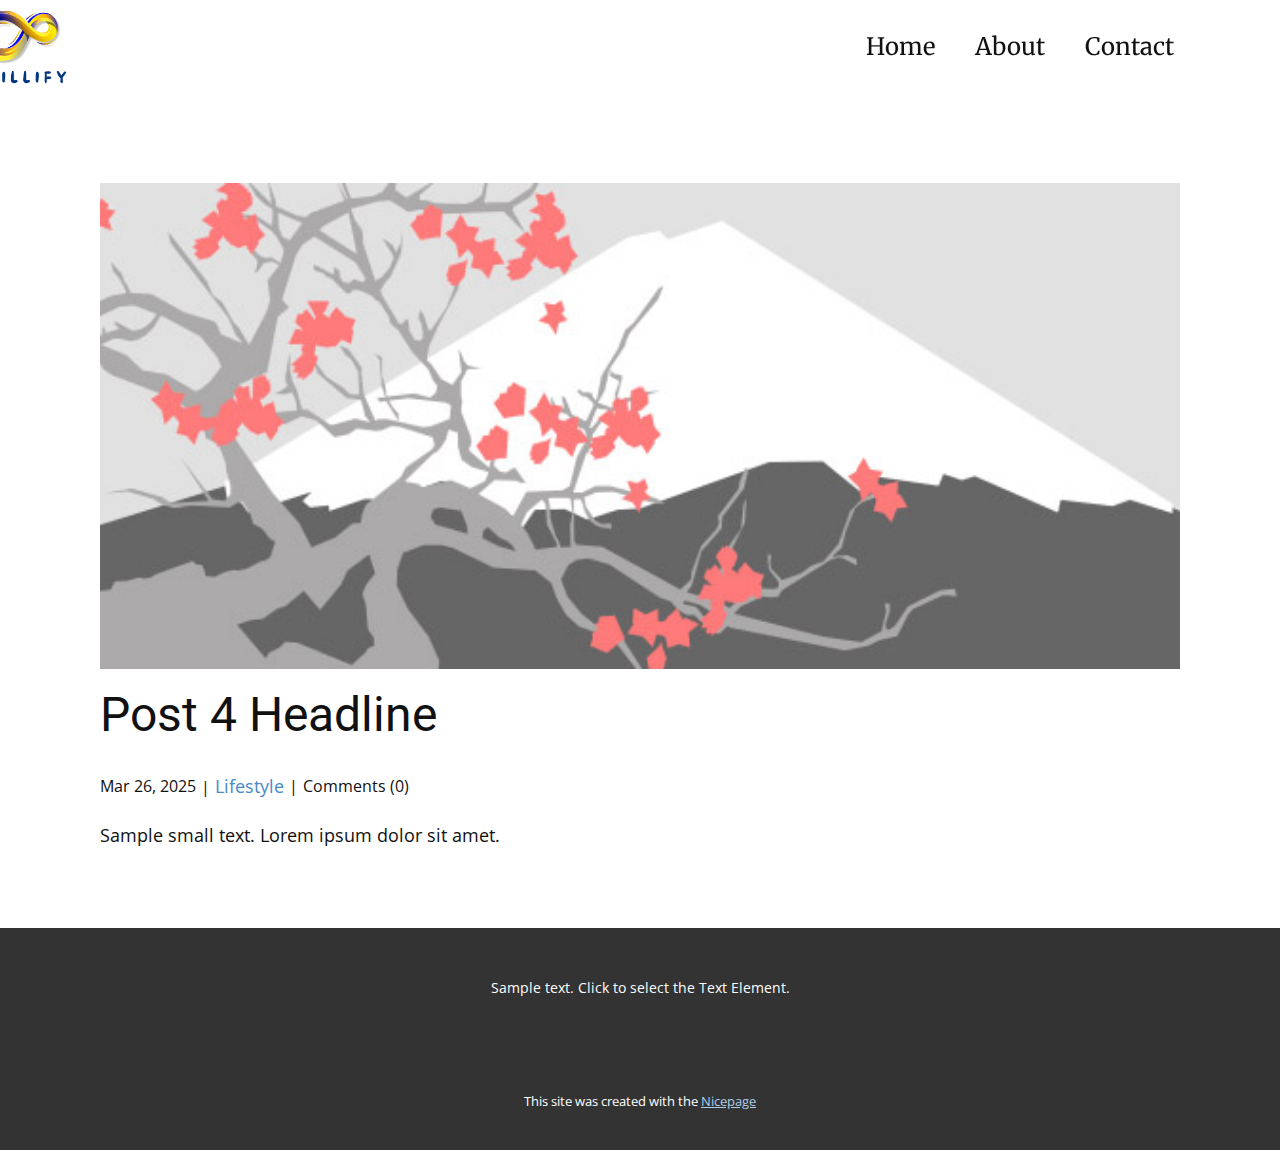
<file: Site1/blog/post-3.html>
<!DOCTYPE html>
<html style="font-size: 16px;" lang="en"><head>
    <meta name="viewport" content="width=device-width, initial-scale=1.0">
    <meta charset="utf-8">
    <meta name="keywords" content="Post 1 Headline">
    <meta name="description" content="">
    <title>Post 4 Headline</title>
    <link rel="stylesheet" href="../nicepage.css" media="screen">
<link rel="stylesheet" href="../Post-Template.css" media="screen">
    <script class="u-script" type="text/javascript" src="../jquery.js" defer=""></script>
    <script class="u-script" type="text/javascript" src="../nicepage.js" defer=""></script>
    <meta name="generator" content="Nicepage 7.6.4, nicepage.com">
    
    
    
    <link id="u-theme-google-font" rel="stylesheet" href="https://fonts.googleapis.com/css?family=Roboto:100,100i,300,300i,400,400i,500,500i,700,700i,900,900i|Open+Sans:300,300i,400,400i,500,500i,600,600i,700,700i,800,800i">
    <link id="u-page-google-font" rel="stylesheet" href="https://fonts.googleapis.com/css?family=Merriweather:300,300i,400,400i,700,700i,900,900i">
    <script type="application/ld+json">{
		"@context": "http://schema.org",
		"@type": "Organization",
		"name": "",
		"logo": "images/BGTransparent1.png"
}</script>
    <meta name="theme-color" content="#478ac9">
  <meta data-intl-tel-input-cdn-path="intlTelInput/"></head>
  <body data-path-to-root="./" data-include-products="false" class="u-body u-xl-mode" data-lang="en"><header class="u-clearfix u-header u-sticky u-sticky-56ae u-valign-top-lg u-valign-top-md u-valign-top-sm u-valign-top-xs u-header" id="header"><div class="u-clearfix u-sheet u-sheet-1">
        <nav class="u-menu u-menu-one-level u-offcanvas u-menu-1" data-responsive-from="MD">
          <div class="menu-collapse u-custom-font u-font-merriweather" style="font-size: 1.5rem; letter-spacing: 0px; font-weight: 700;">
            <a class="u-button-style u-custom-left-right-menu-spacing u-custom-padding-bottom u-custom-top-bottom-menu-spacing u-file-icon u-hamburger-link u-nav-link u-text-active-palette-1-base u-text-hover-palette-2-base u-file-icon-1" href="#">
              <img src="../images/169236.png" alt="">
            </a>
          </div>
          <div class="u-custom-menu u-nav-container">
            <ul class="u-custom-font u-font-merriweather u-nav u-unstyled u-nav-1"><li class="u-nav-item"><a class="u-button-style u-nav-link u-text-active-palette-1-base u-text-hover-palette-2-base" href="../" style="padding: 20px;">Home</a>
</li><li class="u-nav-item"><a class="u-button-style u-nav-link u-text-active-palette-1-base u-text-hover-palette-2-base" href="../About.html" style="padding: 20px;">About</a>
</li><li class="u-nav-item"><a class="u-button-style u-nav-link u-text-active-palette-1-base u-text-hover-palette-2-base" href="../Contact.html" style="padding: 20px 36px 20px 20px;">Contact</a>
</li></ul>
          </div>
          <div class="u-custom-menu u-nav-container-collapse">
            <div class="u-black u-container-style u-inner-container-layout u-opacity u-opacity-95 u-sidenav">
              <div class="u-inner-container-layout u-sidenav-overflow">
                <div class="u-menu-close"></div>
                <ul class="u-align-center u-nav u-popupmenu-items u-unstyled u-nav-2"><li class="u-nav-item"><a class="u-button-style u-nav-link" href="../">Home</a>
</li><li class="u-nav-item"><a class="u-button-style u-nav-link" href="../About.html">About</a>
</li><li class="u-nav-item"><a class="u-button-style u-nav-link" href="../Contact.html">Contact</a>
</li></ul>
              </div>
            </div>
            <div class="u-black u-menu-overlay u-opacity u-opacity-70"></div>
          </div>
          <style class="menu-style">@media (max-width: 939px) {
                    [data-responsive-from="MD"] .u-nav-container {
                        display: none;
                    }
                    [data-responsive-from="MD"] .menu-collapse {
                        display: block;
                    }
                }</style>
        </nav>
        <a href="../" data-page-id="1399511963" class="u-align-left u-image u-image-default u-logo u-image-1" data-image-width="500" data-image-height="269" title="Home" rel="nofollow">
          <img src="../images/BGTransparent1.png" class="u-logo-image u-logo-image-1" alt="">
        </a>
      </div></header>
    <section class="u-align-center u-clearfix u-section-1" id="block-1">
      <div class="u-clearfix u-sheet u-valign-middle-md u-valign-middle-sm u-valign-middle-xs u-sheet-1"><!--post_details--><!--post_details_options_json--><!--{"source":""}--><!--/post_details_options_json--><!--blog_post-->
        <div class="u-container-style u-expanded-width u-post-details u-post-details-1">
          <div class="u-container-layout u-valign-middle u-container-layout-1"><!--blog_post_image-->
            <img alt="" class="u-blog-control u-expanded-width u-image u-image-default u-image-1" src="../images/0fd3416c.jpeg"><!--/blog_post_image--><!--blog_post_header-->
            <h2 class="u-blog-control u-text u-text-1">Post 4 Headline</h2><!--/blog_post_header--><!--blog_post_metadata-->
            <div class="u-blog-control u-metadata u-metadata-1"><!--blog_post_metadata_date-->
              <span class="u-meta-date u-meta-icon">Mar 26, 2025</span><!--/blog_post_metadata_date--><!--blog_post_metadata_category-->
              <span class="u-meta-category u-meta-icon"><a href="../blog/blog.html#/blog-1///3">Lifestyle</a></span><!--/blog_post_metadata_category--><!--blog_post_metadata_comments-->
              <span class="u-meta-comments u-meta-icon"><!--blog_post_metadata_comments_content-->Comments (0)<!--/blog_post_metadata_comments_content--></span><!--/blog_post_metadata_comments-->
            </div><!--/blog_post_metadata--><!--blog_post_content-->
            <div class="u-align-justify u-blog-control u-post-content u-text u-text-2 fr-view">
  <p>Sample small text. Lorem ipsum dolor sit amet.</p>
  </div><!--/blog_post_content-->
          </div>
        </div><!--/blog_post--><!--/post_details-->
      </div>
    </section>
    
    
    
    <footer class="u-align-center u-clearfix u-container-align-center u-footer u-grey-80 u-footer" id="footer"><div class="u-clearfix u-sheet u-sheet-1">
        <p class="u-small-text u-text u-text-variant u-text-1">Sample text. Click to select the Text Element.</p>
      </div></footer>
    <section class="u-backlink u-clearfix u-grey-80">
      <p class="u-text">
        <span>This site was created with the </span>
        <a class="u-link" href="https://nicepage.com/" target="_blank" rel="nofollow">
          <span>Nicepage</span>
        </a>
      </p>
    </section>
  
</body></html>
</file>
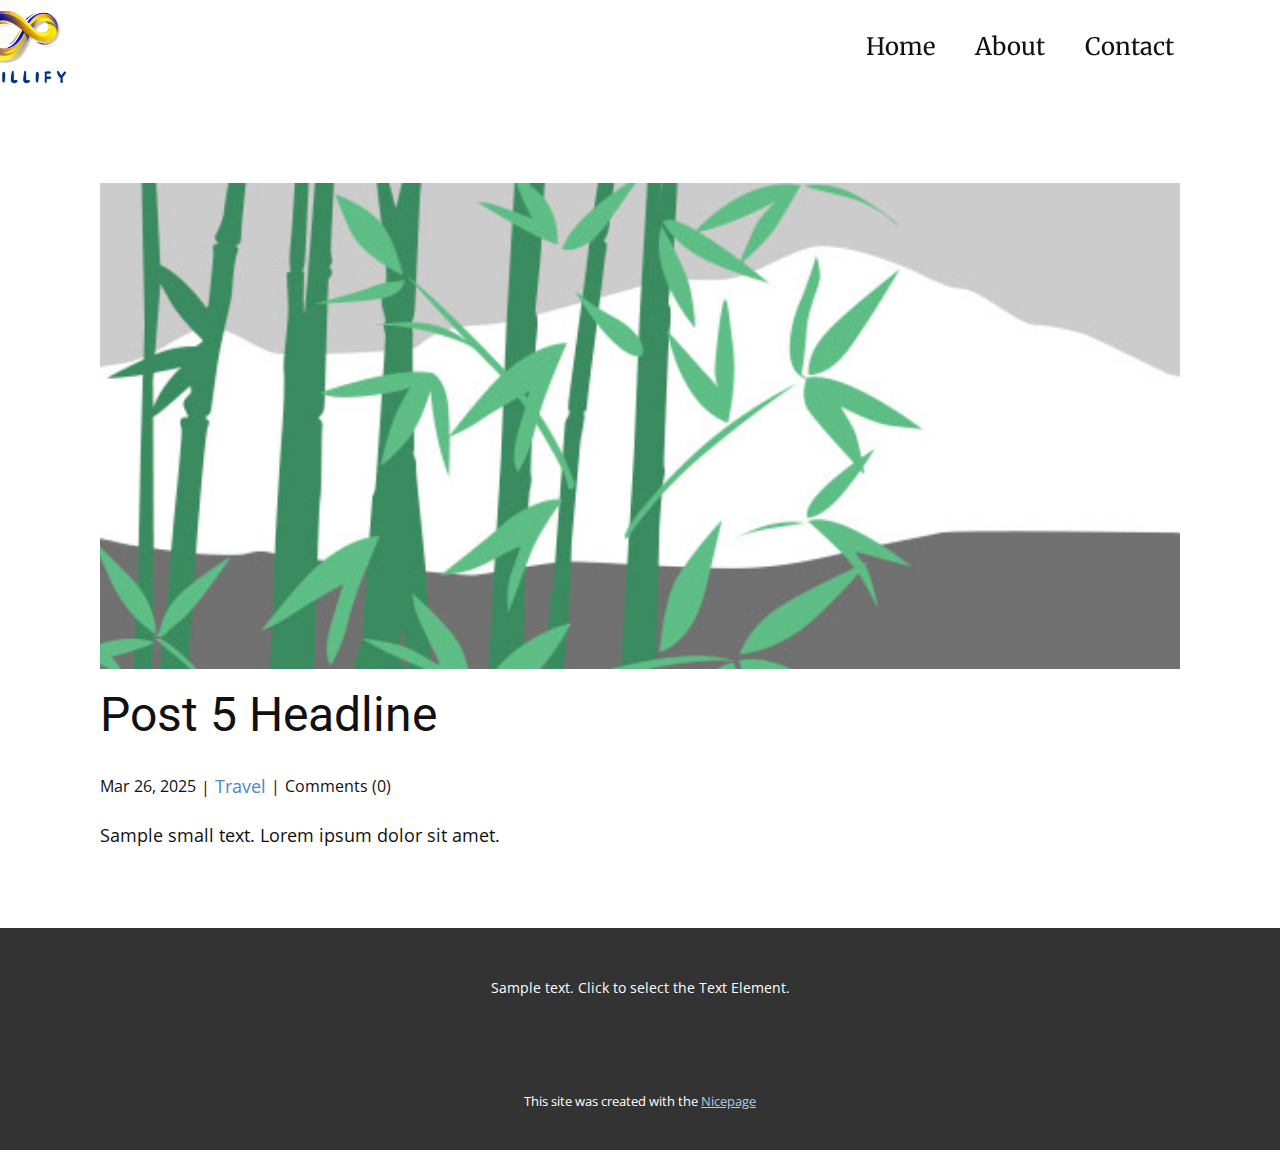
<file: Site1/blog/post-4.html>
<!DOCTYPE html>
<html style="font-size: 16px;" lang="en"><head>
    <meta name="viewport" content="width=device-width, initial-scale=1.0">
    <meta charset="utf-8">
    <meta name="keywords" content="Post 1 Headline">
    <meta name="description" content="">
    <title>Post 5 Headline</title>
    <link rel="stylesheet" href="../nicepage.css" media="screen">
<link rel="stylesheet" href="../Post-Template.css" media="screen">
    <script class="u-script" type="text/javascript" src="../jquery.js" defer=""></script>
    <script class="u-script" type="text/javascript" src="../nicepage.js" defer=""></script>
    <meta name="generator" content="Nicepage 7.6.4, nicepage.com">
    
    
    
    <link id="u-theme-google-font" rel="stylesheet" href="https://fonts.googleapis.com/css?family=Roboto:100,100i,300,300i,400,400i,500,500i,700,700i,900,900i|Open+Sans:300,300i,400,400i,500,500i,600,600i,700,700i,800,800i">
    <link id="u-page-google-font" rel="stylesheet" href="https://fonts.googleapis.com/css?family=Merriweather:300,300i,400,400i,700,700i,900,900i">
    <script type="application/ld+json">{
		"@context": "http://schema.org",
		"@type": "Organization",
		"name": "",
		"logo": "images/BGTransparent1.png"
}</script>
    <meta name="theme-color" content="#478ac9">
  <meta data-intl-tel-input-cdn-path="intlTelInput/"></head>
  <body data-path-to-root="./" data-include-products="false" class="u-body u-xl-mode" data-lang="en"><header class="u-clearfix u-header u-sticky u-sticky-56ae u-valign-top-lg u-valign-top-md u-valign-top-sm u-valign-top-xs u-header" id="header"><div class="u-clearfix u-sheet u-sheet-1">
        <nav class="u-menu u-menu-one-level u-offcanvas u-menu-1" data-responsive-from="MD">
          <div class="menu-collapse u-custom-font u-font-merriweather" style="font-size: 1.5rem; letter-spacing: 0px; font-weight: 700;">
            <a class="u-button-style u-custom-left-right-menu-spacing u-custom-padding-bottom u-custom-top-bottom-menu-spacing u-file-icon u-hamburger-link u-nav-link u-text-active-palette-1-base u-text-hover-palette-2-base u-file-icon-1" href="#">
              <img src="../images/169236.png" alt="">
            </a>
          </div>
          <div class="u-custom-menu u-nav-container">
            <ul class="u-custom-font u-font-merriweather u-nav u-unstyled u-nav-1"><li class="u-nav-item"><a class="u-button-style u-nav-link u-text-active-palette-1-base u-text-hover-palette-2-base" href="../" style="padding: 20px;">Home</a>
</li><li class="u-nav-item"><a class="u-button-style u-nav-link u-text-active-palette-1-base u-text-hover-palette-2-base" href="../About.html" style="padding: 20px;">About</a>
</li><li class="u-nav-item"><a class="u-button-style u-nav-link u-text-active-palette-1-base u-text-hover-palette-2-base" href="../Contact.html" style="padding: 20px 36px 20px 20px;">Contact</a>
</li></ul>
          </div>
          <div class="u-custom-menu u-nav-container-collapse">
            <div class="u-black u-container-style u-inner-container-layout u-opacity u-opacity-95 u-sidenav">
              <div class="u-inner-container-layout u-sidenav-overflow">
                <div class="u-menu-close"></div>
                <ul class="u-align-center u-nav u-popupmenu-items u-unstyled u-nav-2"><li class="u-nav-item"><a class="u-button-style u-nav-link" href="../">Home</a>
</li><li class="u-nav-item"><a class="u-button-style u-nav-link" href="../About.html">About</a>
</li><li class="u-nav-item"><a class="u-button-style u-nav-link" href="../Contact.html">Contact</a>
</li></ul>
              </div>
            </div>
            <div class="u-black u-menu-overlay u-opacity u-opacity-70"></div>
          </div>
          <style class="menu-style">@media (max-width: 939px) {
                    [data-responsive-from="MD"] .u-nav-container {
                        display: none;
                    }
                    [data-responsive-from="MD"] .menu-collapse {
                        display: block;
                    }
                }</style>
        </nav>
        <a href="../" data-page-id="1399511963" class="u-align-left u-image u-image-default u-logo u-image-1" data-image-width="500" data-image-height="269" title="Home" rel="nofollow">
          <img src="../images/BGTransparent1.png" class="u-logo-image u-logo-image-1" alt="">
        </a>
      </div></header>
    <section class="u-align-center u-clearfix u-section-1" id="block-1">
      <div class="u-clearfix u-sheet u-valign-middle-md u-valign-middle-sm u-valign-middle-xs u-sheet-1"><!--post_details--><!--post_details_options_json--><!--{"source":""}--><!--/post_details_options_json--><!--blog_post-->
        <div class="u-container-style u-expanded-width u-post-details u-post-details-1">
          <div class="u-container-layout u-valign-middle u-container-layout-1"><!--blog_post_image-->
            <img alt="" class="u-blog-control u-expanded-width u-image u-image-default u-image-1" src="../images/68f64b9d.jpeg"><!--/blog_post_image--><!--blog_post_header-->
            <h2 class="u-blog-control u-text u-text-1">Post 5 Headline</h2><!--/blog_post_header--><!--blog_post_metadata-->
            <div class="u-blog-control u-metadata u-metadata-1"><!--blog_post_metadata_date-->
              <span class="u-meta-date u-meta-icon">Mar 26, 2025</span><!--/blog_post_metadata_date--><!--blog_post_metadata_category-->
              <span class="u-meta-category u-meta-icon"><a href="../blog/blog.html#/blog-1///2">Travel</a></span><!--/blog_post_metadata_category--><!--blog_post_metadata_comments-->
              <span class="u-meta-comments u-meta-icon"><!--blog_post_metadata_comments_content-->Comments (0)<!--/blog_post_metadata_comments_content--></span><!--/blog_post_metadata_comments-->
            </div><!--/blog_post_metadata--><!--blog_post_content-->
            <div class="u-align-justify u-blog-control u-post-content u-text u-text-2 fr-view">
  <p>Sample small text. Lorem ipsum dolor sit amet.</p>
  </div><!--/blog_post_content-->
          </div>
        </div><!--/blog_post--><!--/post_details-->
      </div>
    </section>
    
    
    
    <footer class="u-align-center u-clearfix u-container-align-center u-footer u-grey-80 u-footer" id="footer"><div class="u-clearfix u-sheet u-sheet-1">
        <p class="u-small-text u-text u-text-variant u-text-1">Sample text. Click to select the Text Element.</p>
      </div></footer>
    <section class="u-backlink u-clearfix u-grey-80">
      <p class="u-text">
        <span>This site was created with the </span>
        <a class="u-link" href="https://nicepage.com/" target="_blank" rel="nofollow">
          <span>Nicepage</span>
        </a>
      </p>
    </section>
  
</body></html>
</file>
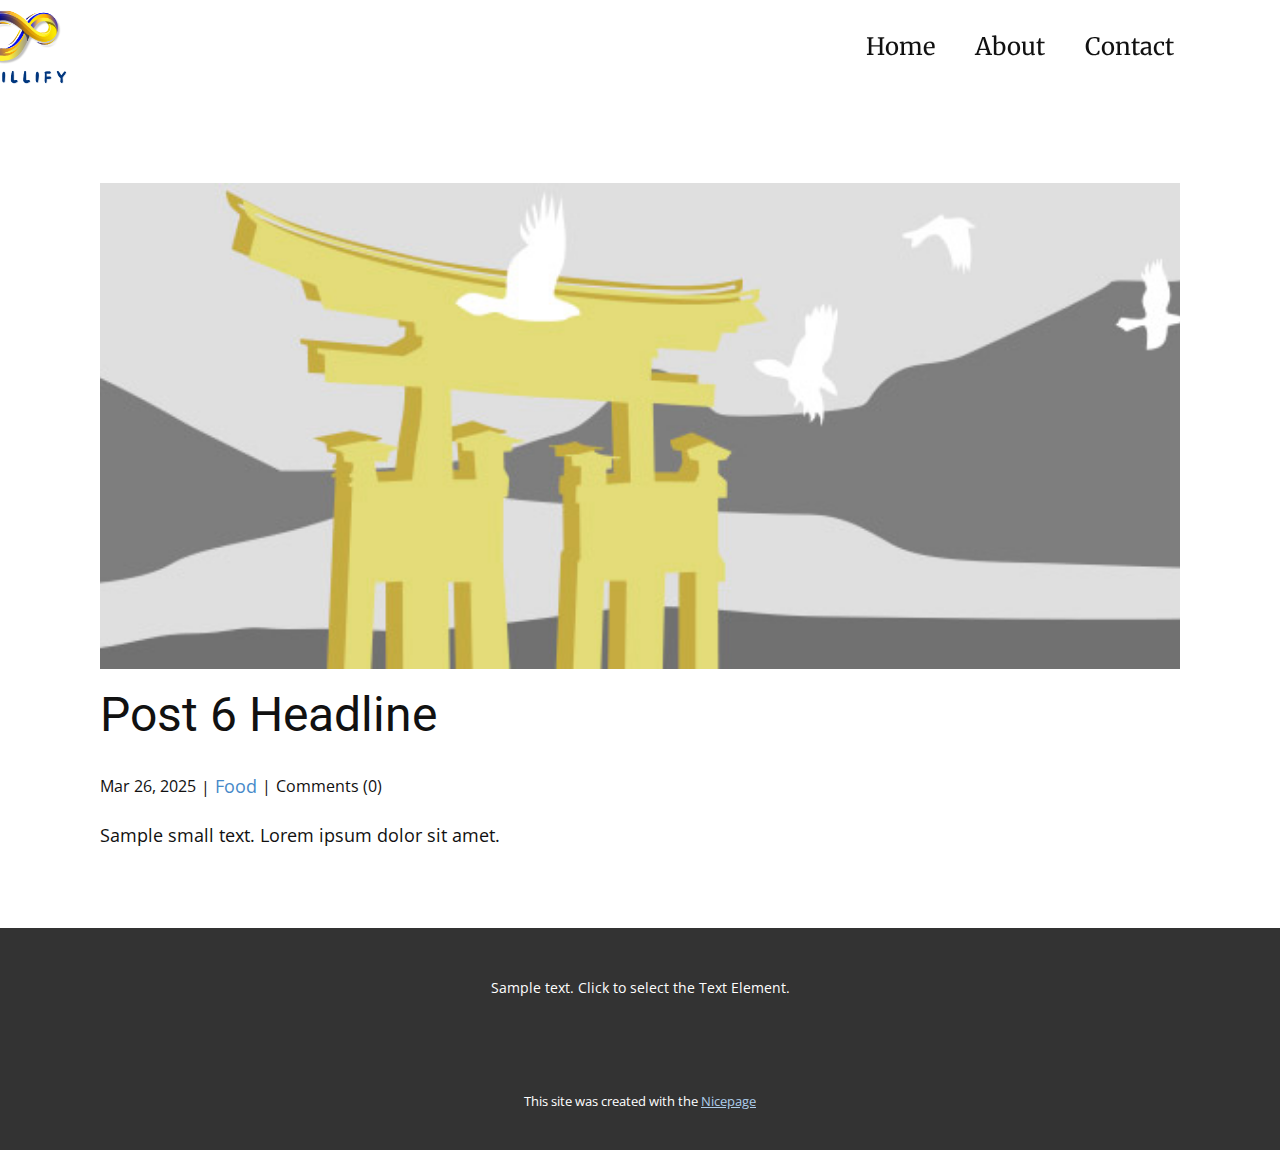
<file: Site1/blog/post-5.html>
<!DOCTYPE html>
<html style="font-size: 16px;" lang="en"><head>
    <meta name="viewport" content="width=device-width, initial-scale=1.0">
    <meta charset="utf-8">
    <meta name="keywords" content="Post 1 Headline">
    <meta name="description" content="">
    <title>Post 6 Headline</title>
    <link rel="stylesheet" href="../nicepage.css" media="screen">
<link rel="stylesheet" href="../Post-Template.css" media="screen">
    <script class="u-script" type="text/javascript" src="../jquery.js" defer=""></script>
    <script class="u-script" type="text/javascript" src="../nicepage.js" defer=""></script>
    <meta name="generator" content="Nicepage 7.6.4, nicepage.com">
    
    
    
    <link id="u-theme-google-font" rel="stylesheet" href="https://fonts.googleapis.com/css?family=Roboto:100,100i,300,300i,400,400i,500,500i,700,700i,900,900i|Open+Sans:300,300i,400,400i,500,500i,600,600i,700,700i,800,800i">
    <link id="u-page-google-font" rel="stylesheet" href="https://fonts.googleapis.com/css?family=Merriweather:300,300i,400,400i,700,700i,900,900i">
    <script type="application/ld+json">{
		"@context": "http://schema.org",
		"@type": "Organization",
		"name": "",
		"logo": "images/BGTransparent1.png"
}</script>
    <meta name="theme-color" content="#478ac9">
  <meta data-intl-tel-input-cdn-path="intlTelInput/"></head>
  <body data-path-to-root="./" data-include-products="false" class="u-body u-xl-mode" data-lang="en"><header class="u-clearfix u-header u-sticky u-sticky-56ae u-valign-top-lg u-valign-top-md u-valign-top-sm u-valign-top-xs u-header" id="header"><div class="u-clearfix u-sheet u-sheet-1">
        <nav class="u-menu u-menu-one-level u-offcanvas u-menu-1" data-responsive-from="MD">
          <div class="menu-collapse u-custom-font u-font-merriweather" style="font-size: 1.5rem; letter-spacing: 0px; font-weight: 700;">
            <a class="u-button-style u-custom-left-right-menu-spacing u-custom-padding-bottom u-custom-top-bottom-menu-spacing u-file-icon u-hamburger-link u-nav-link u-text-active-palette-1-base u-text-hover-palette-2-base u-file-icon-1" href="#">
              <img src="../images/169236.png" alt="">
            </a>
          </div>
          <div class="u-custom-menu u-nav-container">
            <ul class="u-custom-font u-font-merriweather u-nav u-unstyled u-nav-1"><li class="u-nav-item"><a class="u-button-style u-nav-link u-text-active-palette-1-base u-text-hover-palette-2-base" href="../" style="padding: 20px;">Home</a>
</li><li class="u-nav-item"><a class="u-button-style u-nav-link u-text-active-palette-1-base u-text-hover-palette-2-base" href="../About.html" style="padding: 20px;">About</a>
</li><li class="u-nav-item"><a class="u-button-style u-nav-link u-text-active-palette-1-base u-text-hover-palette-2-base" href="../Contact.html" style="padding: 20px 36px 20px 20px;">Contact</a>
</li></ul>
          </div>
          <div class="u-custom-menu u-nav-container-collapse">
            <div class="u-black u-container-style u-inner-container-layout u-opacity u-opacity-95 u-sidenav">
              <div class="u-inner-container-layout u-sidenav-overflow">
                <div class="u-menu-close"></div>
                <ul class="u-align-center u-nav u-popupmenu-items u-unstyled u-nav-2"><li class="u-nav-item"><a class="u-button-style u-nav-link" href="../">Home</a>
</li><li class="u-nav-item"><a class="u-button-style u-nav-link" href="../About.html">About</a>
</li><li class="u-nav-item"><a class="u-button-style u-nav-link" href="../Contact.html">Contact</a>
</li></ul>
              </div>
            </div>
            <div class="u-black u-menu-overlay u-opacity u-opacity-70"></div>
          </div>
          <style class="menu-style">@media (max-width: 939px) {
                    [data-responsive-from="MD"] .u-nav-container {
                        display: none;
                    }
                    [data-responsive-from="MD"] .menu-collapse {
                        display: block;
                    }
                }</style>
        </nav>
        <a href="../" data-page-id="1399511963" class="u-align-left u-image u-image-default u-logo u-image-1" data-image-width="500" data-image-height="269" title="Home" rel="nofollow">
          <img src="../images/BGTransparent1.png" class="u-logo-image u-logo-image-1" alt="">
        </a>
      </div></header>
    <section class="u-align-center u-clearfix u-section-1" id="block-1">
      <div class="u-clearfix u-sheet u-valign-middle-md u-valign-middle-sm u-valign-middle-xs u-sheet-1"><!--post_details--><!--post_details_options_json--><!--{"source":""}--><!--/post_details_options_json--><!--blog_post-->
        <div class="u-container-style u-expanded-width u-post-details u-post-details-1">
          <div class="u-container-layout u-valign-middle u-container-layout-1"><!--blog_post_image-->
            <img alt="" class="u-blog-control u-expanded-width u-image u-image-default u-image-1" src="../images/8ad73f3c.jpeg"><!--/blog_post_image--><!--blog_post_header-->
            <h2 class="u-blog-control u-text u-text-1">Post 6 Headline</h2><!--/blog_post_header--><!--blog_post_metadata-->
            <div class="u-blog-control u-metadata u-metadata-1"><!--blog_post_metadata_date-->
              <span class="u-meta-date u-meta-icon">Mar 26, 2025</span><!--/blog_post_metadata_date--><!--blog_post_metadata_category-->
              <span class="u-meta-category u-meta-icon"><a href="../blog/blog.html#/blog-1///1">Food</a></span><!--/blog_post_metadata_category--><!--blog_post_metadata_comments-->
              <span class="u-meta-comments u-meta-icon"><!--blog_post_metadata_comments_content-->Comments (0)<!--/blog_post_metadata_comments_content--></span><!--/blog_post_metadata_comments-->
            </div><!--/blog_post_metadata--><!--blog_post_content-->
            <div class="u-align-justify u-blog-control u-post-content u-text u-text-2 fr-view">
  <p>Sample small text. Lorem ipsum dolor sit amet.</p>
  </div><!--/blog_post_content-->
          </div>
        </div><!--/blog_post--><!--/post_details-->
      </div>
    </section>
    
    
    
    <footer class="u-align-center u-clearfix u-container-align-center u-footer u-grey-80 u-footer" id="footer"><div class="u-clearfix u-sheet u-sheet-1">
        <p class="u-small-text u-text u-text-variant u-text-1">Sample text. Click to select the Text Element.</p>
      </div></footer>
    <section class="u-backlink u-clearfix u-grey-80">
      <p class="u-text">
        <span>This site was created with the </span>
        <a class="u-link" href="https://nicepage.com/" target="_blank" rel="nofollow">
          <span>Nicepage</span>
        </a>
      </p>
    </section>
  
</body></html>
</file>
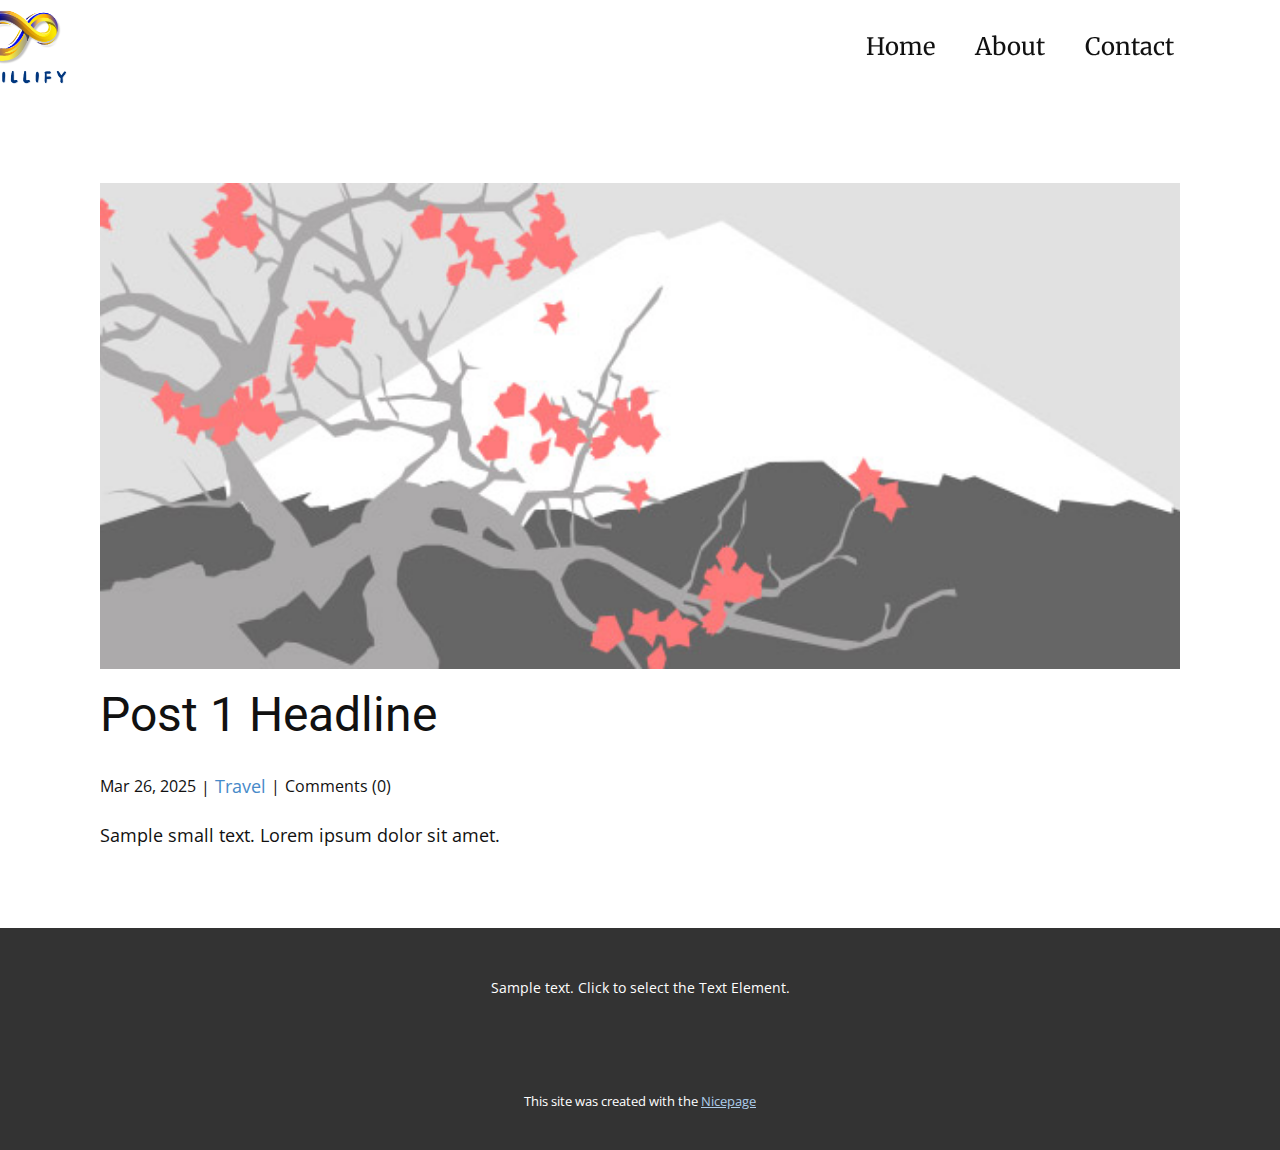
<file: Site1/blog/post.html>
<!DOCTYPE html>
<html style="font-size: 16px;" lang="en"><head>
    <meta name="viewport" content="width=device-width, initial-scale=1.0">
    <meta charset="utf-8">
    <meta name="keywords" content="Post 1 Headline">
    <meta name="description" content="">
    <title>Post 1 Headline</title>
    <link rel="stylesheet" href="../nicepage.css" media="screen">
<link rel="stylesheet" href="../Post-Template.css" media="screen">
    <script class="u-script" type="text/javascript" src="../jquery.js" defer=""></script>
    <script class="u-script" type="text/javascript" src="../nicepage.js" defer=""></script>
    <meta name="generator" content="Nicepage 7.6.4, nicepage.com">
    
    
    
    <link id="u-theme-google-font" rel="stylesheet" href="https://fonts.googleapis.com/css?family=Roboto:100,100i,300,300i,400,400i,500,500i,700,700i,900,900i|Open+Sans:300,300i,400,400i,500,500i,600,600i,700,700i,800,800i">
    <link id="u-page-google-font" rel="stylesheet" href="https://fonts.googleapis.com/css?family=Merriweather:300,300i,400,400i,700,700i,900,900i">
    <script type="application/ld+json">{
		"@context": "http://schema.org",
		"@type": "Organization",
		"name": "",
		"logo": "images/BGTransparent1.png"
}</script>
    <meta name="theme-color" content="#478ac9">
  <meta data-intl-tel-input-cdn-path="intlTelInput/"></head>
  <body data-path-to-root="./" data-include-products="false" class="u-body u-xl-mode" data-lang="en"><header class="u-clearfix u-header u-sticky u-sticky-56ae u-valign-top-lg u-valign-top-md u-valign-top-sm u-valign-top-xs u-header" id="header"><div class="u-clearfix u-sheet u-sheet-1">
        <nav class="u-menu u-menu-one-level u-offcanvas u-menu-1" data-responsive-from="MD">
          <div class="menu-collapse u-custom-font u-font-merriweather" style="font-size: 1.5rem; letter-spacing: 0px; font-weight: 700;">
            <a class="u-button-style u-custom-left-right-menu-spacing u-custom-padding-bottom u-custom-top-bottom-menu-spacing u-file-icon u-hamburger-link u-nav-link u-text-active-palette-1-base u-text-hover-palette-2-base u-file-icon-1" href="#">
              <img src="../images/169236.png" alt="">
            </a>
          </div>
          <div class="u-custom-menu u-nav-container">
            <ul class="u-custom-font u-font-merriweather u-nav u-unstyled u-nav-1"><li class="u-nav-item"><a class="u-button-style u-nav-link u-text-active-palette-1-base u-text-hover-palette-2-base" href="../" style="padding: 20px;">Home</a>
</li><li class="u-nav-item"><a class="u-button-style u-nav-link u-text-active-palette-1-base u-text-hover-palette-2-base" href="../About.html" style="padding: 20px;">About</a>
</li><li class="u-nav-item"><a class="u-button-style u-nav-link u-text-active-palette-1-base u-text-hover-palette-2-base" href="../Contact.html" style="padding: 20px 36px 20px 20px;">Contact</a>
</li></ul>
          </div>
          <div class="u-custom-menu u-nav-container-collapse">
            <div class="u-black u-container-style u-inner-container-layout u-opacity u-opacity-95 u-sidenav">
              <div class="u-inner-container-layout u-sidenav-overflow">
                <div class="u-menu-close"></div>
                <ul class="u-align-center u-nav u-popupmenu-items u-unstyled u-nav-2"><li class="u-nav-item"><a class="u-button-style u-nav-link" href="../">Home</a>
</li><li class="u-nav-item"><a class="u-button-style u-nav-link" href="../About.html">About</a>
</li><li class="u-nav-item"><a class="u-button-style u-nav-link" href="../Contact.html">Contact</a>
</li></ul>
              </div>
            </div>
            <div class="u-black u-menu-overlay u-opacity u-opacity-70"></div>
          </div>
          <style class="menu-style">@media (max-width: 939px) {
                    [data-responsive-from="MD"] .u-nav-container {
                        display: none;
                    }
                    [data-responsive-from="MD"] .menu-collapse {
                        display: block;
                    }
                }</style>
        </nav>
        <a href="../" data-page-id="1399511963" class="u-align-left u-image u-image-default u-logo u-image-1" data-image-width="500" data-image-height="269" title="Home" rel="nofollow">
          <img src="../images/BGTransparent1.png" class="u-logo-image u-logo-image-1" alt="">
        </a>
      </div></header>
    <section class="u-align-center u-clearfix u-section-1" id="block-1">
      <div class="u-clearfix u-sheet u-valign-middle-md u-valign-middle-sm u-valign-middle-xs u-sheet-1"><!--post_details--><!--post_details_options_json--><!--{"source":""}--><!--/post_details_options_json--><!--blog_post-->
        <div class="u-container-style u-expanded-width u-post-details u-post-details-1">
          <div class="u-container-layout u-valign-middle u-container-layout-1"><!--blog_post_image-->
            <img alt="" class="u-blog-control u-expanded-width u-image u-image-default u-image-1" src="../images/0fd3416c.jpeg"><!--/blog_post_image--><!--blog_post_header-->
            <h2 class="u-blog-control u-text u-text-1">Post 1 Headline</h2><!--/blog_post_header--><!--blog_post_metadata-->
            <div class="u-blog-control u-metadata u-metadata-1"><!--blog_post_metadata_date-->
              <span class="u-meta-date u-meta-icon">Mar 26, 2025</span><!--/blog_post_metadata_date--><!--blog_post_metadata_category-->
              <span class="u-meta-category u-meta-icon"><a href="../blog/blog.html#/blog-1///2">Travel</a></span><!--/blog_post_metadata_category--><!--blog_post_metadata_comments-->
              <span class="u-meta-comments u-meta-icon"><!--blog_post_metadata_comments_content-->Comments (0)<!--/blog_post_metadata_comments_content--></span><!--/blog_post_metadata_comments-->
            </div><!--/blog_post_metadata--><!--blog_post_content-->
            <div class="u-align-justify u-blog-control u-post-content u-text u-text-2 fr-view">
  <p>Sample small text. Lorem ipsum dolor sit amet.</p>
  </div><!--/blog_post_content-->
          </div>
        </div><!--/blog_post--><!--/post_details-->
      </div>
    </section>
    
    
    
    <footer class="u-align-center u-clearfix u-container-align-center u-footer u-grey-80 u-footer" id="footer"><div class="u-clearfix u-sheet u-sheet-1">
        <p class="u-small-text u-text u-text-variant u-text-1">Sample text. Click to select the Text Element.</p>
      </div></footer>
    <section class="u-backlink u-clearfix u-grey-80">
      <p class="u-text">
        <span>This site was created with the </span>
        <a class="u-link" href="https://nicepage.com/" target="_blank" rel="nofollow">
          <span>Nicepage</span>
        </a>
      </p>
    </section>
  
</body></html>
</file>
